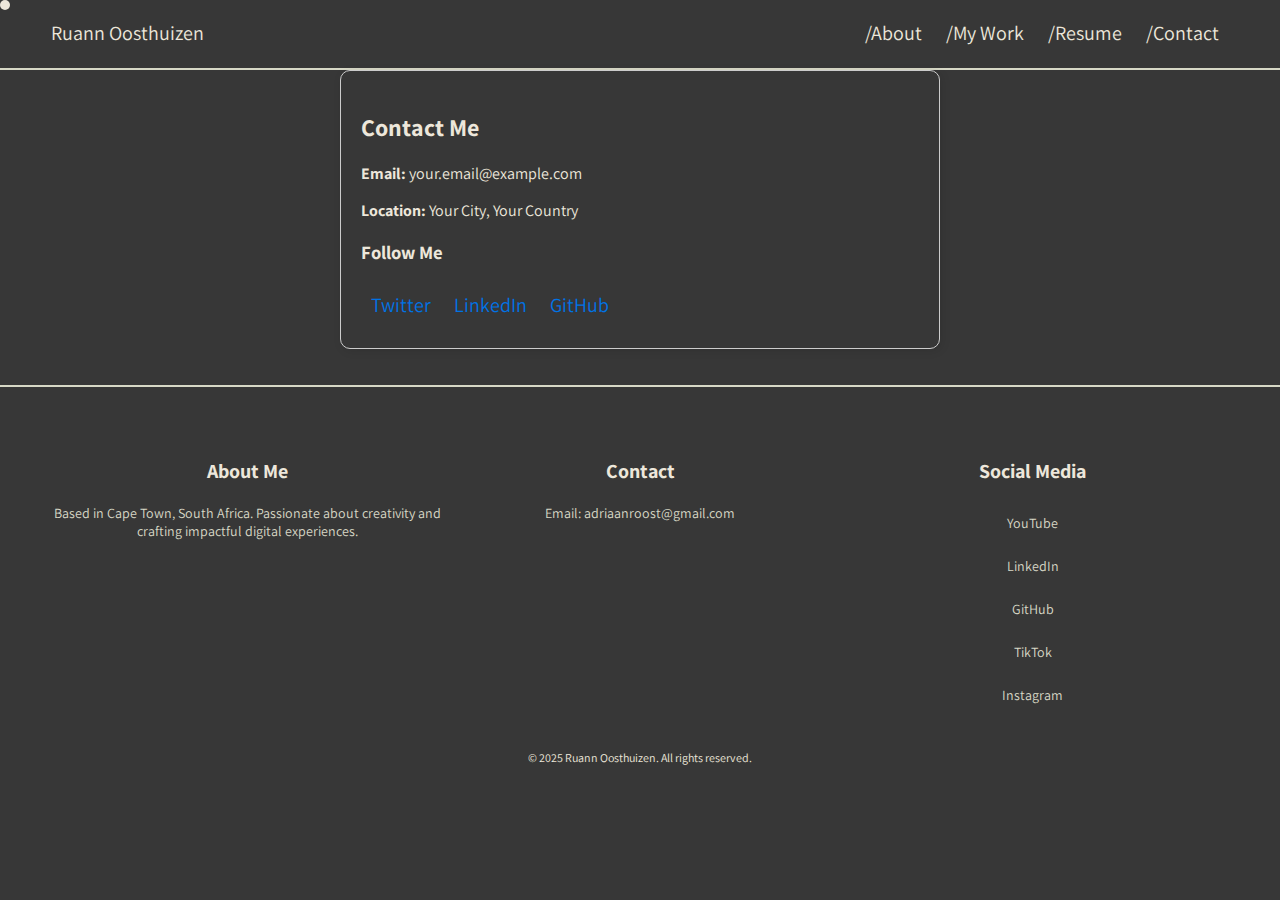
<file: contact.html>
<!DOCTYPE html>
<html lang="en">
    <head>
        <meta charset="UTF-8">
        <meta name="viewport" content="width=device-width, initial-scale=1.0">
        <link rel="stylesheet" href="./style-sheets/contact-style.css">
        <link rel="preconnect" href="https://fonts.googleapis.com">
        <link rel="preconnect" href="https://fonts.gstatic.com" crossorigin>
        <link href="https://fonts.googleapis.com/css2?family=Assistant:wght@200..800&family=Rubik:ital,wght@0,300..900;1,300..900&display=swap" rel="stylesheet">
        <title>Contact Info</title>
    </head>
    <body>
        
    <!-- Mouse Cursor div -->
        <div class="custom-cursor"></div>

    <!-- Navigation Section -->
        <nav class="pc-nav-menu">
            <div class="name-nav-content">
                <a href="./index.html" class="navbar-name">Ruann Oosthuizen</a>
            </div>
            <div class="menu-nav-content">
                <a href="./about.html" class="navbar-item">/About</a>
                <div class="dropdown">
                    <a href="#" class="navbar-item dropdown-toggle">/My Work</a>
                    <div class="dropdown-menu">
                        <a href="./videography.html" class="dropdown-item">Videography</a>
                        <a href="./photography.html" class="dropdown-item">Photography</a>
                        <a href="./graphic-design.html" class="dropdown-item">Graphic Design</a>
                        <!-- <a href="./codespace.html" class="dropdown-item">Code Block</a> -->
                    </div>
                </div>
                <a href="./resume.html" class="navbar-item">/Resume</a>
                <a href="./contact.html" class="navbar-item">/Contact</a>
            </div>
        </nav>


        <div class="contact-container">
            <h2>Contact Me</h2>
            <p><strong>Email:</strong> your.email@example.com</p>
            <p><strong>Location:</strong> Your City, Your Country</p>
            <div class="social-links">
                <h3>Follow Me</h3>
                <a href="https://twitter.com/yourprofile" target="_blank">Twitter</a>
                <a href="https://linkedin.com/in/yourprofile" target="_blank">LinkedIn</a>
                <a href="https://github.com/yourprofile" target="_blank">GitHub</a>
            </div>
        </div>


    <!-- Footer -->
        <footer class="portfolio-footer">
            <div class="footer-container">
                <div class="footer-section">
                    <h3>About Me</h3>
                    <p>Based in Cape Town, South Africa. Passionate about creativity and crafting impactful digital experiences.</p>
                </div>
                <div class="footer-section">
                    <h3>Contact</h3>
                    <p>Email: <a href="mailto:adriaanroost@gmail.com">adriaanroost@gmail.com</a></p>
                </div>
                <div class="footer-section">
                    <h3>Social Media</h3>
                    <ul class="social-links">
                        <li><a href="https://www.youtube.com/@studiotreelight" target="_blank">YouTube</a></li>
                        <li><a href="https://www.linkedin.com/in/ruann-oosthuizen-95a55b198/" target="_blank">LinkedIn</a></li>
                        <li><a href="https://github.com/RuannOosthuizen" target="_blank">GitHub</a></li>
                        <li><a href="https://www.tiktok.com/@studio_treelight" target="_blank">TikTok</a></li>
                        <li><a href="https://www.instagram.com/studio_treelight/" target="_blank">Instagram</a></li>
                    </ul>
                </div>
            </div>
            <div class="footer-bottom">
                <p>&copy; 2025 Ruann Oosthuizen. All rights reserved.</p>
            </div>
        </footer>
    
    </body>
    <script>

// Custom mouse cursor with smooth lagigng effect script:
        const cursor = document.querySelector('.custom-cursor');

        // Move the cursor with the mouse
        document.addEventListener('mousemove', (e) => {
            cursor.style.top = `${e.clientY}px`;
            cursor.style.left = `${e.clientX}px`;
        });

        // Add hover effect for clickable elements
        document.querySelectorAll('a, button, .clickable').forEach((element) => {
            element.addEventListener('mouseenter', () => {
                cursor.classList.add('hovered'); // Add the class on hover
            });

            element.addEventListener('mouseleave', () => {
                cursor.classList.remove('hovered'); // Remove the class on hover out
            });
        });

    </script>
</html>
</file>
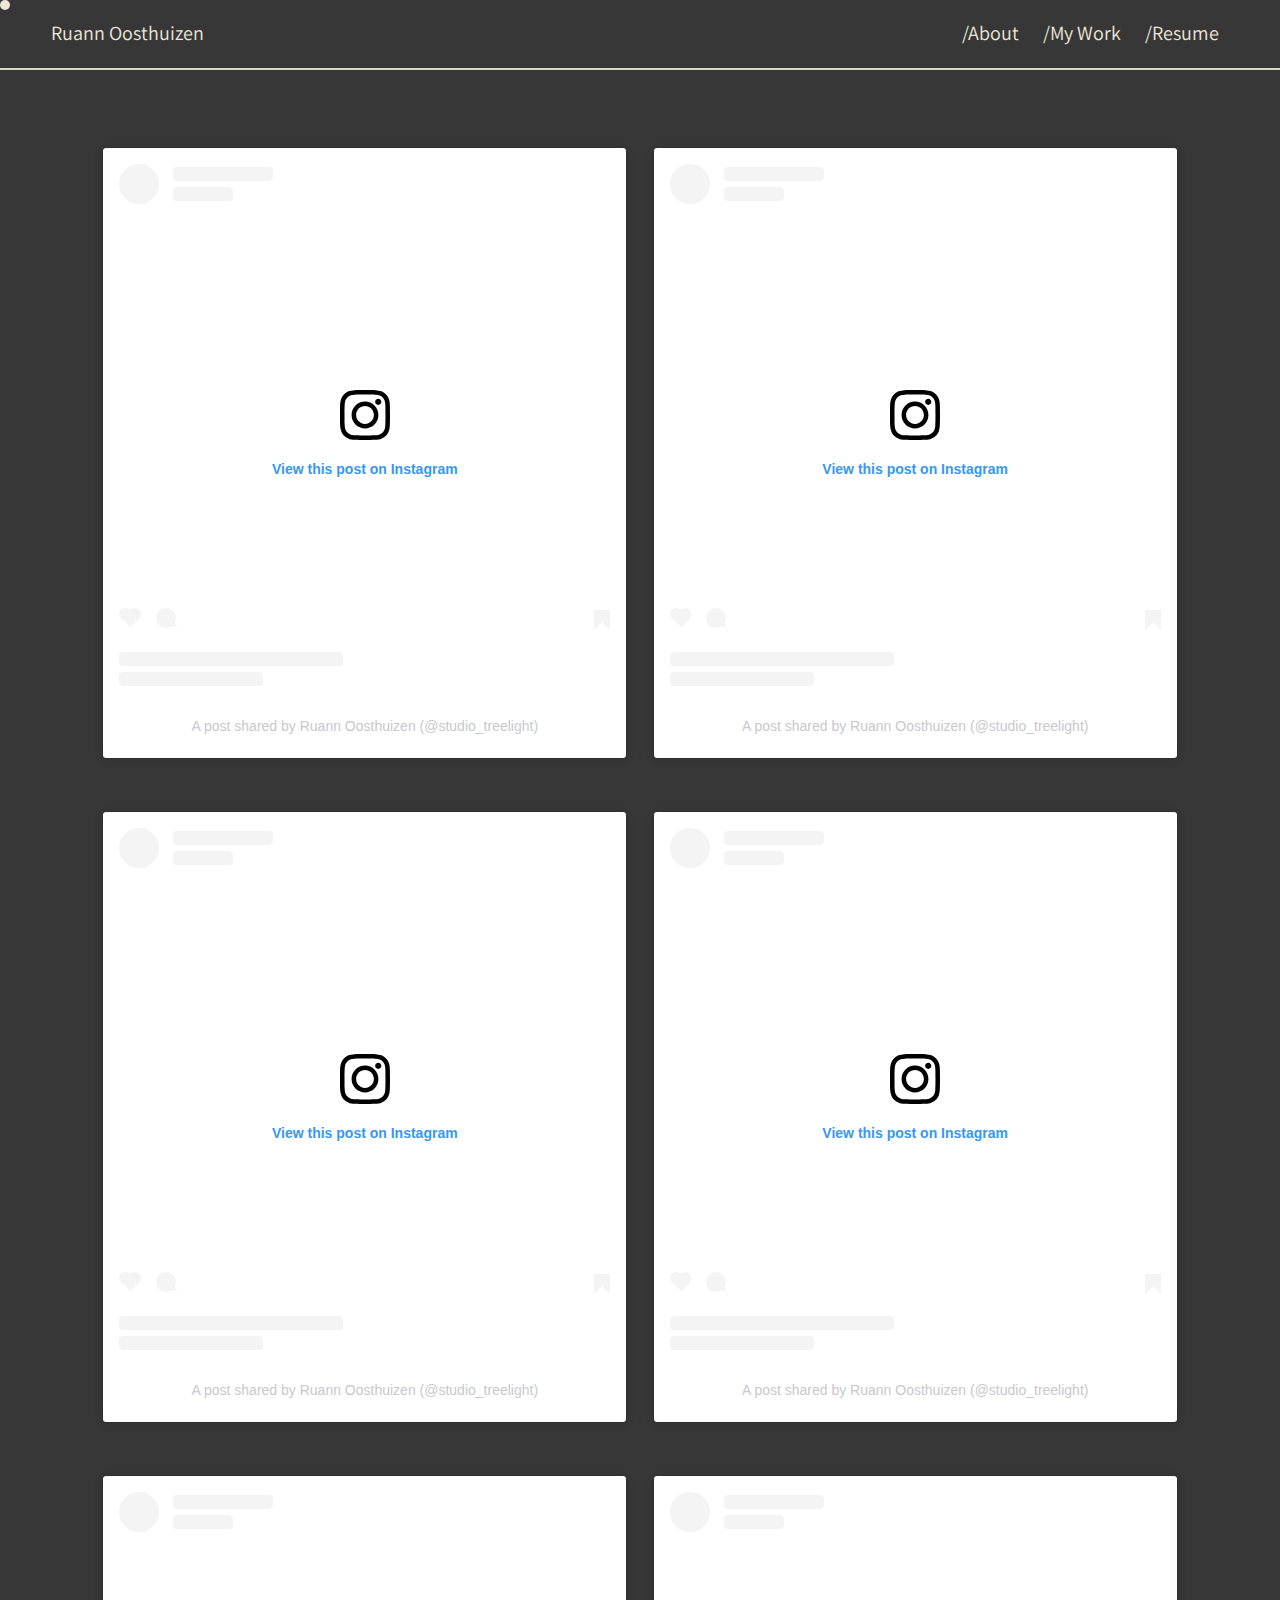
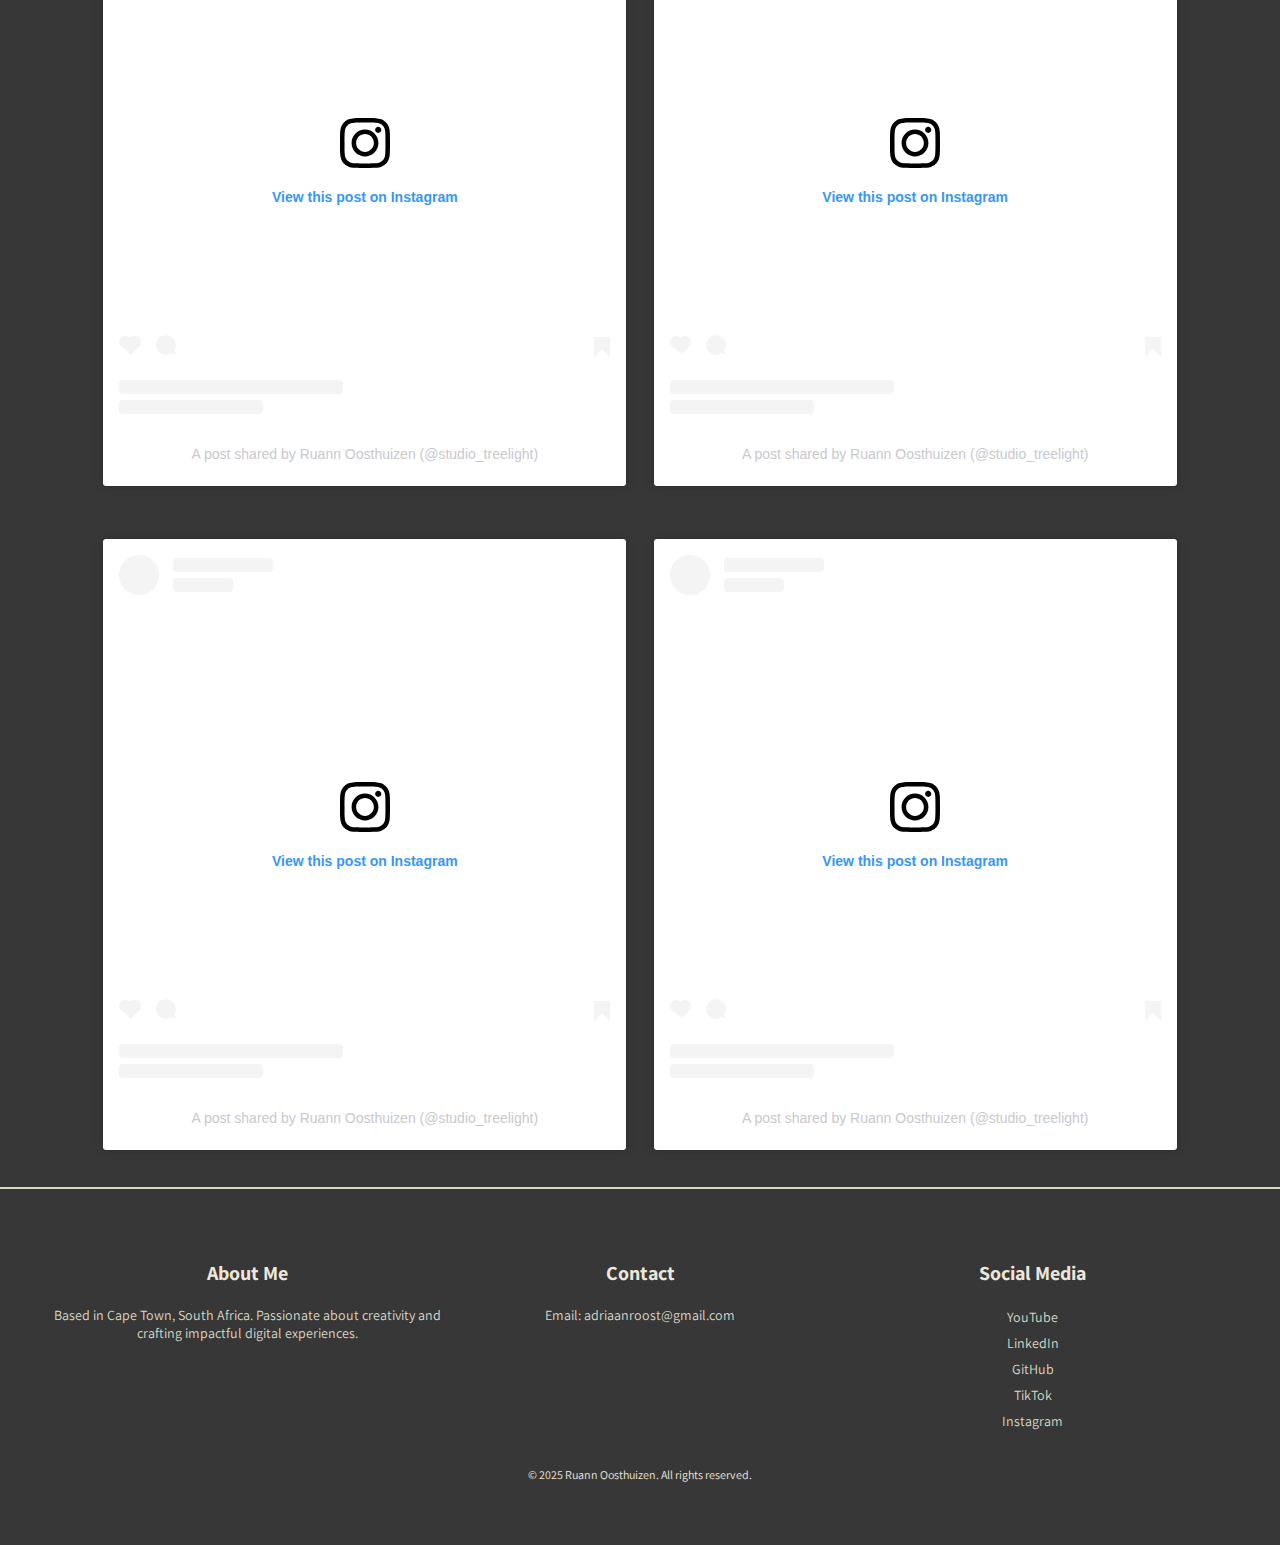
<file: photography.html>
<!DOCTYPE html>
<html lang="en">
    <head>
        <meta charset="UTF-8">
        <meta name="viewport" content="width=device-width, initial-scale=1.0">
        <link rel="stylesheet" href="./style-sheets/photography-style.css">
        <link rel="preconnect" href="https://fonts.googleapis.com">
        <link rel="preconnect" href="https://fonts.gstatic.com" crossorigin>
        <link href="https://fonts.googleapis.com/css2?family=Assistant:wght@200..800&family=Rubik:ital,wght@0,300..900;1,300..900&display=swap" rel="stylesheet">
        <title>Ruann's Photos</title>
    </head>
    <body>
        
    <!-- Mouse Cursor div -->
        <div class="custom-cursor"></div>

    <!-- Navigation Section -->
        <nav class="pc-nav-menu">
            <div class="name-nav-content">
                <a href="./index.html" class="navbar-name">Ruann Oosthuizen</a>
            </div>
            <div class="menu-nav-content">
                <a href="#" class="navbar-item">/About</a>
                <div class="dropdown">
                    <a href="./about.html" class="navbar-item dropdown-toggle">/My Work</a>
                    <div class="dropdown-menu">
                        <a href="./videography.html" class="dropdown-item">Videography</a>
                        <a href="./photography.html" class="dropdown-item">Photography</a>
                        <a href="./graphic-design.html" class="dropdown-item">Graphic Design</a>
                        <!-- <a href="./codespace.html" class="dropdown-item">Code Block</a> -->
                    </div>
                </div>
                <a href="./resume.html" class="navbar-item">/Resume</a>
                <!-- <a href="./contact.html" class="navbar-item">/Contact</a> -->
            </div>
        </nav>

    <!-- Landing Page Section -->
        <div class="work-showcase">
            <div class="grid-column">
                <a href="" class="showcase-img"><blockquote class="instagram-media" data-instgrm-permalink="https://www.instagram.com/p/CW-H-LcM-Q6/?utm_source=ig_embed&amp;utm_campaign=loading" data-instgrm-version="14" style=" background:#FFF; border:0; border-radius:3px; box-shadow:0 0 1px 0 rgba(0,0,0,0.5),0 1px 10px 0 rgba(0,0,0,0.15); margin: 1px; max-width:540px; min-width:326px; padding:0; width:99.375%; width:-webkit-calc(100% - 2px); width:calc(100% - 2px);"><div style="padding:16px;"> <a href="https://www.instagram.com/p/CW-H-LcM-Q6/?utm_source=ig_embed&amp;utm_campaign=loading" style=" background:#FFFFFF; line-height:0; padding:0 0; text-align:center; text-decoration:none; width:100%;" target="_blank"> <div style=" display: flex; flex-direction: row; align-items: center;"> <div style="background-color: #F4F4F4; border-radius: 50%; flex-grow: 0; height: 40px; margin-right: 14px; width: 40px;"></div> <div style="display: flex; flex-direction: column; flex-grow: 1; justify-content: center;"> <div style=" background-color: #F4F4F4; border-radius: 4px; flex-grow: 0; height: 14px; margin-bottom: 6px; width: 100px;"></div> <div style=" background-color: #F4F4F4; border-radius: 4px; flex-grow: 0; height: 14px; width: 60px;"></div></div></div><div style="padding: 19% 0;"></div> <div style="display:block; height:50px; margin:0 auto 12px; width:50px;"><svg width="50px" height="50px" viewBox="0 0 60 60" version="1.1" xmlns="https://www.w3.org/2000/svg" xmlns:xlink="https://www.w3.org/1999/xlink"><g stroke="none" stroke-width="1" fill="none" fill-rule="evenodd"><g transform="translate(-511.000000, -20.000000)" fill="#000000"><g><path d="M556.869,30.41 C554.814,30.41 553.148,32.076 553.148,34.131 C553.148,36.186 554.814,37.852 556.869,37.852 C558.924,37.852 560.59,36.186 560.59,34.131 C560.59,32.076 558.924,30.41 556.869,30.41 M541,60.657 C535.114,60.657 530.342,55.887 530.342,50 C530.342,44.114 535.114,39.342 541,39.342 C546.887,39.342 551.658,44.114 551.658,50 C551.658,55.887 546.887,60.657 541,60.657 M541,33.886 C532.1,33.886 524.886,41.1 524.886,50 C524.886,58.899 532.1,66.113 541,66.113 C549.9,66.113 557.115,58.899 557.115,50 C557.115,41.1 549.9,33.886 541,33.886 M565.378,62.101 C565.244,65.022 564.756,66.606 564.346,67.663 C563.803,69.06 563.154,70.057 562.106,71.106 C561.058,72.155 560.06,72.803 558.662,73.347 C557.607,73.757 556.021,74.244 553.102,74.378 C549.944,74.521 548.997,74.552 541,74.552 C533.003,74.552 532.056,74.521 528.898,74.378 C525.979,74.244 524.393,73.757 523.338,73.347 C521.94,72.803 520.942,72.155 519.894,71.106 C518.846,70.057 518.197,69.06 517.654,67.663 C517.244,66.606 516.755,65.022 516.623,62.101 C516.479,58.943 516.448,57.996 516.448,50 C516.448,42.003 516.479,41.056 516.623,37.899 C516.755,34.978 517.244,33.391 517.654,32.338 C518.197,30.938 518.846,29.942 519.894,28.894 C520.942,27.846 521.94,27.196 523.338,26.654 C524.393,26.244 525.979,25.756 528.898,25.623 C532.057,25.479 533.004,25.448 541,25.448 C548.997,25.448 549.943,25.479 553.102,25.623 C556.021,25.756 557.607,26.244 558.662,26.654 C560.06,27.196 561.058,27.846 562.106,28.894 C563.154,29.942 563.803,30.938 564.346,32.338 C564.756,33.391 565.244,34.978 565.378,37.899 C565.522,41.056 565.552,42.003 565.552,50 C565.552,57.996 565.522,58.943 565.378,62.101 M570.82,37.631 C570.674,34.438 570.167,32.258 569.425,30.349 C568.659,28.377 567.633,26.702 565.965,25.035 C564.297,23.368 562.623,22.342 560.652,21.575 C558.743,20.834 556.562,20.326 553.369,20.18 C550.169,20.033 549.148,20 541,20 C532.853,20 531.831,20.033 528.631,20.18 C525.438,20.326 523.257,20.834 521.349,21.575 C519.376,22.342 517.703,23.368 516.035,25.035 C514.368,26.702 513.342,28.377 512.574,30.349 C511.834,32.258 511.326,34.438 511.181,37.631 C511.035,40.831 511,41.851 511,50 C511,58.147 511.035,59.17 511.181,62.369 C511.326,65.562 511.834,67.743 512.574,69.651 C513.342,71.625 514.368,73.296 516.035,74.965 C517.703,76.634 519.376,77.658 521.349,78.425 C523.257,79.167 525.438,79.673 528.631,79.82 C531.831,79.965 532.853,80.001 541,80.001 C549.148,80.001 550.169,79.965 553.369,79.82 C556.562,79.673 558.743,79.167 560.652,78.425 C562.623,77.658 564.297,76.634 565.965,74.965 C567.633,73.296 568.659,71.625 569.425,69.651 C570.167,67.743 570.674,65.562 570.82,62.369 C570.966,59.17 571,58.147 571,50 C571,41.851 570.966,40.831 570.82,37.631"></path></g></g></g></svg></div><div style="padding-top: 8px;"> <div style=" color:#3897f0; font-family:Arial,sans-serif; font-size:14px; font-style:normal; font-weight:550; line-height:18px;">View this post on Instagram</div></div><div style="padding: 12.5% 0;"></div> <div style="display: flex; flex-direction: row; margin-bottom: 14px; align-items: center;"><div> <div style="background-color: #F4F4F4; border-radius: 50%; height: 12.5px; width: 12.5px; transform: translateX(0px) translateY(7px);"></div> <div style="background-color: #F4F4F4; height: 12.5px; transform: rotate(-45deg) translateX(3px) translateY(1px); width: 12.5px; flex-grow: 0; margin-right: 14px; margin-left: 2px;"></div> <div style="background-color: #F4F4F4; border-radius: 50%; height: 12.5px; width: 12.5px; transform: translateX(9px) translateY(-18px);"></div></div><div style="margin-left: 8px;"> <div style=" background-color: #F4F4F4; border-radius: 50%; flex-grow: 0; height: 20px; width: 20px;"></div> <div style=" width: 0; height: 0; border-top: 2px solid transparent; border-left: 6px solid #f4f4f4; border-bottom: 2px solid transparent; transform: translateX(16px) translateY(-4px) rotate(30deg)"></div></div><div style="margin-left: auto;"> <div style=" width: 0px; border-top: 8px solid #F4F4F4; border-right: 8px solid transparent; transform: translateY(16px);"></div> <div style=" background-color: #F4F4F4; flex-grow: 0; height: 12px; width: 16px; transform: translateY(-4px);"></div> <div style=" width: 0; height: 0; border-top: 8px solid #F4F4F4; border-left: 8px solid transparent; transform: translateY(-4px) translateX(8px);"></div></div></div> <div style="display: flex; flex-direction: column; flex-grow: 1; justify-content: center; margin-bottom: 24px;"> <div style=" background-color: #F4F4F4; border-radius: 4px; flex-grow: 0; height: 14px; margin-bottom: 6px; width: 224px;"></div> <div style=" background-color: #F4F4F4; border-radius: 4px; flex-grow: 0; height: 14px; width: 144px;"></div></div></a><p style=" color:#c9c8cd; font-family:Arial,sans-serif; font-size:14px; line-height:17px; margin-bottom:0; margin-top:8px; overflow:hidden; padding:8px 0 7px; text-align:center; text-overflow:ellipsis; white-space:nowrap;"><a href="https://www.instagram.com/p/CW-H-LcM-Q6/?utm_source=ig_embed&amp;utm_campaign=loading" style=" color:#c9c8cd; font-family:Arial,sans-serif; font-size:14px; font-style:normal; font-weight:normal; line-height:17px; text-decoration:none;" target="_blank">A post shared by Ruann Oosthuizen (@studio_treelight)</a></p></div></blockquote><script async src="//www.instagram.com/embed.js"></script></a>
                <a href="" class="showcase-img"><blockquote class="instagram-media" data-instgrm-permalink="https://www.instagram.com/p/CWlX38IMoNO/?utm_source=ig_embed&amp;utm_campaign=loading" data-instgrm-version="14" style=" background:#FFF; border:0; border-radius:3px; box-shadow:0 0 1px 0 rgba(0,0,0,0.5),0 1px 10px 0 rgba(0,0,0,0.15); margin: 1px; max-width:540px; min-width:326px; padding:0; width:99.375%; width:-webkit-calc(100% - 2px); width:calc(100% - 2px);"><div style="padding:16px;"> <a href="https://www.instagram.com/p/CWlX38IMoNO/?utm_source=ig_embed&amp;utm_campaign=loading" style=" background:#FFFFFF; line-height:0; padding:0 0; text-align:center; text-decoration:none; width:100%;" target="_blank"> <div style=" display: flex; flex-direction: row; align-items: center;"> <div style="background-color: #F4F4F4; border-radius: 50%; flex-grow: 0; height: 40px; margin-right: 14px; width: 40px;"></div> <div style="display: flex; flex-direction: column; flex-grow: 1; justify-content: center;"> <div style=" background-color: #F4F4F4; border-radius: 4px; flex-grow: 0; height: 14px; margin-bottom: 6px; width: 100px;"></div> <div style=" background-color: #F4F4F4; border-radius: 4px; flex-grow: 0; height: 14px; width: 60px;"></div></div></div><div style="padding: 19% 0;"></div> <div style="display:block; height:50px; margin:0 auto 12px; width:50px;"><svg width="50px" height="50px" viewBox="0 0 60 60" version="1.1" xmlns="https://www.w3.org/2000/svg" xmlns:xlink="https://www.w3.org/1999/xlink"><g stroke="none" stroke-width="1" fill="none" fill-rule="evenodd"><g transform="translate(-511.000000, -20.000000)" fill="#000000"><g><path d="M556.869,30.41 C554.814,30.41 553.148,32.076 553.148,34.131 C553.148,36.186 554.814,37.852 556.869,37.852 C558.924,37.852 560.59,36.186 560.59,34.131 C560.59,32.076 558.924,30.41 556.869,30.41 M541,60.657 C535.114,60.657 530.342,55.887 530.342,50 C530.342,44.114 535.114,39.342 541,39.342 C546.887,39.342 551.658,44.114 551.658,50 C551.658,55.887 546.887,60.657 541,60.657 M541,33.886 C532.1,33.886 524.886,41.1 524.886,50 C524.886,58.899 532.1,66.113 541,66.113 C549.9,66.113 557.115,58.899 557.115,50 C557.115,41.1 549.9,33.886 541,33.886 M565.378,62.101 C565.244,65.022 564.756,66.606 564.346,67.663 C563.803,69.06 563.154,70.057 562.106,71.106 C561.058,72.155 560.06,72.803 558.662,73.347 C557.607,73.757 556.021,74.244 553.102,74.378 C549.944,74.521 548.997,74.552 541,74.552 C533.003,74.552 532.056,74.521 528.898,74.378 C525.979,74.244 524.393,73.757 523.338,73.347 C521.94,72.803 520.942,72.155 519.894,71.106 C518.846,70.057 518.197,69.06 517.654,67.663 C517.244,66.606 516.755,65.022 516.623,62.101 C516.479,58.943 516.448,57.996 516.448,50 C516.448,42.003 516.479,41.056 516.623,37.899 C516.755,34.978 517.244,33.391 517.654,32.338 C518.197,30.938 518.846,29.942 519.894,28.894 C520.942,27.846 521.94,27.196 523.338,26.654 C524.393,26.244 525.979,25.756 528.898,25.623 C532.057,25.479 533.004,25.448 541,25.448 C548.997,25.448 549.943,25.479 553.102,25.623 C556.021,25.756 557.607,26.244 558.662,26.654 C560.06,27.196 561.058,27.846 562.106,28.894 C563.154,29.942 563.803,30.938 564.346,32.338 C564.756,33.391 565.244,34.978 565.378,37.899 C565.522,41.056 565.552,42.003 565.552,50 C565.552,57.996 565.522,58.943 565.378,62.101 M570.82,37.631 C570.674,34.438 570.167,32.258 569.425,30.349 C568.659,28.377 567.633,26.702 565.965,25.035 C564.297,23.368 562.623,22.342 560.652,21.575 C558.743,20.834 556.562,20.326 553.369,20.18 C550.169,20.033 549.148,20 541,20 C532.853,20 531.831,20.033 528.631,20.18 C525.438,20.326 523.257,20.834 521.349,21.575 C519.376,22.342 517.703,23.368 516.035,25.035 C514.368,26.702 513.342,28.377 512.574,30.349 C511.834,32.258 511.326,34.438 511.181,37.631 C511.035,40.831 511,41.851 511,50 C511,58.147 511.035,59.17 511.181,62.369 C511.326,65.562 511.834,67.743 512.574,69.651 C513.342,71.625 514.368,73.296 516.035,74.965 C517.703,76.634 519.376,77.658 521.349,78.425 C523.257,79.167 525.438,79.673 528.631,79.82 C531.831,79.965 532.853,80.001 541,80.001 C549.148,80.001 550.169,79.965 553.369,79.82 C556.562,79.673 558.743,79.167 560.652,78.425 C562.623,77.658 564.297,76.634 565.965,74.965 C567.633,73.296 568.659,71.625 569.425,69.651 C570.167,67.743 570.674,65.562 570.82,62.369 C570.966,59.17 571,58.147 571,50 C571,41.851 570.966,40.831 570.82,37.631"></path></g></g></g></svg></div><div style="padding-top: 8px;"> <div style=" color:#3897f0; font-family:Arial,sans-serif; font-size:14px; font-style:normal; font-weight:550; line-height:18px;">View this post on Instagram</div></div><div style="padding: 12.5% 0;"></div> <div style="display: flex; flex-direction: row; margin-bottom: 14px; align-items: center;"><div> <div style="background-color: #F4F4F4; border-radius: 50%; height: 12.5px; width: 12.5px; transform: translateX(0px) translateY(7px);"></div> <div style="background-color: #F4F4F4; height: 12.5px; transform: rotate(-45deg) translateX(3px) translateY(1px); width: 12.5px; flex-grow: 0; margin-right: 14px; margin-left: 2px;"></div> <div style="background-color: #F4F4F4; border-radius: 50%; height: 12.5px; width: 12.5px; transform: translateX(9px) translateY(-18px);"></div></div><div style="margin-left: 8px;"> <div style=" background-color: #F4F4F4; border-radius: 50%; flex-grow: 0; height: 20px; width: 20px;"></div> <div style=" width: 0; height: 0; border-top: 2px solid transparent; border-left: 6px solid #f4f4f4; border-bottom: 2px solid transparent; transform: translateX(16px) translateY(-4px) rotate(30deg)"></div></div><div style="margin-left: auto;"> <div style=" width: 0px; border-top: 8px solid #F4F4F4; border-right: 8px solid transparent; transform: translateY(16px);"></div> <div style=" background-color: #F4F4F4; flex-grow: 0; height: 12px; width: 16px; transform: translateY(-4px);"></div> <div style=" width: 0; height: 0; border-top: 8px solid #F4F4F4; border-left: 8px solid transparent; transform: translateY(-4px) translateX(8px);"></div></div></div> <div style="display: flex; flex-direction: column; flex-grow: 1; justify-content: center; margin-bottom: 24px;"> <div style=" background-color: #F4F4F4; border-radius: 4px; flex-grow: 0; height: 14px; margin-bottom: 6px; width: 224px;"></div> <div style=" background-color: #F4F4F4; border-radius: 4px; flex-grow: 0; height: 14px; width: 144px;"></div></div></a><p style=" color:#c9c8cd; font-family:Arial,sans-serif; font-size:14px; line-height:17px; margin-bottom:0; margin-top:8px; overflow:hidden; padding:8px 0 7px; text-align:center; text-overflow:ellipsis; white-space:nowrap;"><a href="https://www.instagram.com/p/CWlX38IMoNO/?utm_source=ig_embed&amp;utm_campaign=loading" style=" color:#c9c8cd; font-family:Arial,sans-serif; font-size:14px; font-style:normal; font-weight:normal; line-height:17px; text-decoration:none;" target="_blank">A post shared by Ruann Oosthuizen (@studio_treelight)</a></p></div></blockquote><script async src="//www.instagram.com/embed.js"></script></a>
                <a href="" class="showcase-img"><blockquote class="instagram-media" data-instgrm-permalink="https://www.instagram.com/p/CUVCfHFsa5R/?utm_source=ig_embed&amp;utm_campaign=loading" data-instgrm-version="14" style=" background:#FFF; border:0; border-radius:3px; box-shadow:0 0 1px 0 rgba(0,0,0,0.5),0 1px 10px 0 rgba(0,0,0,0.15); margin: 1px; max-width:540px; min-width:326px; padding:0; width:99.375%; width:-webkit-calc(100% - 2px); width:calc(100% - 2px);"><div style="padding:16px;"> <a href="https://www.instagram.com/p/CUVCfHFsa5R/?utm_source=ig_embed&amp;utm_campaign=loading" style=" background:#FFFFFF; line-height:0; padding:0 0; text-align:center; text-decoration:none; width:100%;" target="_blank"> <div style=" display: flex; flex-direction: row; align-items: center;"> <div style="background-color: #F4F4F4; border-radius: 50%; flex-grow: 0; height: 40px; margin-right: 14px; width: 40px;"></div> <div style="display: flex; flex-direction: column; flex-grow: 1; justify-content: center;"> <div style=" background-color: #F4F4F4; border-radius: 4px; flex-grow: 0; height: 14px; margin-bottom: 6px; width: 100px;"></div> <div style=" background-color: #F4F4F4; border-radius: 4px; flex-grow: 0; height: 14px; width: 60px;"></div></div></div><div style="padding: 19% 0;"></div> <div style="display:block; height:50px; margin:0 auto 12px; width:50px;"><svg width="50px" height="50px" viewBox="0 0 60 60" version="1.1" xmlns="https://www.w3.org/2000/svg" xmlns:xlink="https://www.w3.org/1999/xlink"><g stroke="none" stroke-width="1" fill="none" fill-rule="evenodd"><g transform="translate(-511.000000, -20.000000)" fill="#000000"><g><path d="M556.869,30.41 C554.814,30.41 553.148,32.076 553.148,34.131 C553.148,36.186 554.814,37.852 556.869,37.852 C558.924,37.852 560.59,36.186 560.59,34.131 C560.59,32.076 558.924,30.41 556.869,30.41 M541,60.657 C535.114,60.657 530.342,55.887 530.342,50 C530.342,44.114 535.114,39.342 541,39.342 C546.887,39.342 551.658,44.114 551.658,50 C551.658,55.887 546.887,60.657 541,60.657 M541,33.886 C532.1,33.886 524.886,41.1 524.886,50 C524.886,58.899 532.1,66.113 541,66.113 C549.9,66.113 557.115,58.899 557.115,50 C557.115,41.1 549.9,33.886 541,33.886 M565.378,62.101 C565.244,65.022 564.756,66.606 564.346,67.663 C563.803,69.06 563.154,70.057 562.106,71.106 C561.058,72.155 560.06,72.803 558.662,73.347 C557.607,73.757 556.021,74.244 553.102,74.378 C549.944,74.521 548.997,74.552 541,74.552 C533.003,74.552 532.056,74.521 528.898,74.378 C525.979,74.244 524.393,73.757 523.338,73.347 C521.94,72.803 520.942,72.155 519.894,71.106 C518.846,70.057 518.197,69.06 517.654,67.663 C517.244,66.606 516.755,65.022 516.623,62.101 C516.479,58.943 516.448,57.996 516.448,50 C516.448,42.003 516.479,41.056 516.623,37.899 C516.755,34.978 517.244,33.391 517.654,32.338 C518.197,30.938 518.846,29.942 519.894,28.894 C520.942,27.846 521.94,27.196 523.338,26.654 C524.393,26.244 525.979,25.756 528.898,25.623 C532.057,25.479 533.004,25.448 541,25.448 C548.997,25.448 549.943,25.479 553.102,25.623 C556.021,25.756 557.607,26.244 558.662,26.654 C560.06,27.196 561.058,27.846 562.106,28.894 C563.154,29.942 563.803,30.938 564.346,32.338 C564.756,33.391 565.244,34.978 565.378,37.899 C565.522,41.056 565.552,42.003 565.552,50 C565.552,57.996 565.522,58.943 565.378,62.101 M570.82,37.631 C570.674,34.438 570.167,32.258 569.425,30.349 C568.659,28.377 567.633,26.702 565.965,25.035 C564.297,23.368 562.623,22.342 560.652,21.575 C558.743,20.834 556.562,20.326 553.369,20.18 C550.169,20.033 549.148,20 541,20 C532.853,20 531.831,20.033 528.631,20.18 C525.438,20.326 523.257,20.834 521.349,21.575 C519.376,22.342 517.703,23.368 516.035,25.035 C514.368,26.702 513.342,28.377 512.574,30.349 C511.834,32.258 511.326,34.438 511.181,37.631 C511.035,40.831 511,41.851 511,50 C511,58.147 511.035,59.17 511.181,62.369 C511.326,65.562 511.834,67.743 512.574,69.651 C513.342,71.625 514.368,73.296 516.035,74.965 C517.703,76.634 519.376,77.658 521.349,78.425 C523.257,79.167 525.438,79.673 528.631,79.82 C531.831,79.965 532.853,80.001 541,80.001 C549.148,80.001 550.169,79.965 553.369,79.82 C556.562,79.673 558.743,79.167 560.652,78.425 C562.623,77.658 564.297,76.634 565.965,74.965 C567.633,73.296 568.659,71.625 569.425,69.651 C570.167,67.743 570.674,65.562 570.82,62.369 C570.966,59.17 571,58.147 571,50 C571,41.851 570.966,40.831 570.82,37.631"></path></g></g></g></svg></div><div style="padding-top: 8px;"> <div style=" color:#3897f0; font-family:Arial,sans-serif; font-size:14px; font-style:normal; font-weight:550; line-height:18px;">View this post on Instagram</div></div><div style="padding: 12.5% 0;"></div> <div style="display: flex; flex-direction: row; margin-bottom: 14px; align-items: center;"><div> <div style="background-color: #F4F4F4; border-radius: 50%; height: 12.5px; width: 12.5px; transform: translateX(0px) translateY(7px);"></div> <div style="background-color: #F4F4F4; height: 12.5px; transform: rotate(-45deg) translateX(3px) translateY(1px); width: 12.5px; flex-grow: 0; margin-right: 14px; margin-left: 2px;"></div> <div style="background-color: #F4F4F4; border-radius: 50%; height: 12.5px; width: 12.5px; transform: translateX(9px) translateY(-18px);"></div></div><div style="margin-left: 8px;"> <div style=" background-color: #F4F4F4; border-radius: 50%; flex-grow: 0; height: 20px; width: 20px;"></div> <div style=" width: 0; height: 0; border-top: 2px solid transparent; border-left: 6px solid #f4f4f4; border-bottom: 2px solid transparent; transform: translateX(16px) translateY(-4px) rotate(30deg)"></div></div><div style="margin-left: auto;"> <div style=" width: 0px; border-top: 8px solid #F4F4F4; border-right: 8px solid transparent; transform: translateY(16px);"></div> <div style=" background-color: #F4F4F4; flex-grow: 0; height: 12px; width: 16px; transform: translateY(-4px);"></div> <div style=" width: 0; height: 0; border-top: 8px solid #F4F4F4; border-left: 8px solid transparent; transform: translateY(-4px) translateX(8px);"></div></div></div> <div style="display: flex; flex-direction: column; flex-grow: 1; justify-content: center; margin-bottom: 24px;"> <div style=" background-color: #F4F4F4; border-radius: 4px; flex-grow: 0; height: 14px; margin-bottom: 6px; width: 224px;"></div> <div style=" background-color: #F4F4F4; border-radius: 4px; flex-grow: 0; height: 14px; width: 144px;"></div></div></a><p style=" color:#c9c8cd; font-family:Arial,sans-serif; font-size:14px; line-height:17px; margin-bottom:0; margin-top:8px; overflow:hidden; padding:8px 0 7px; text-align:center; text-overflow:ellipsis; white-space:nowrap;"><a href="https://www.instagram.com/p/CUVCfHFsa5R/?utm_source=ig_embed&amp;utm_campaign=loading" style=" color:#c9c8cd; font-family:Arial,sans-serif; font-size:14px; font-style:normal; font-weight:normal; line-height:17px; text-decoration:none;" target="_blank">A post shared by Ruann Oosthuizen (@studio_treelight)</a></p></div></blockquote><script async src="//www.instagram.com/embed.js"></script></a>
                <a href="" class="showcase-img"><blockquote class="instagram-media" data-instgrm-permalink="https://www.instagram.com/p/CT7ZsEtsod7/?utm_source=ig_embed&amp;utm_campaign=loading" data-instgrm-version="14" style=" background:#FFF; border:0; border-radius:3px; box-shadow:0 0 1px 0 rgba(0,0,0,0.5),0 1px 10px 0 rgba(0,0,0,0.15); margin: 1px; max-width:540px; min-width:326px; padding:0; width:99.375%; width:-webkit-calc(100% - 2px); width:calc(100% - 2px);"><div style="padding:16px;"> <a href="https://www.instagram.com/p/CT7ZsEtsod7/?utm_source=ig_embed&amp;utm_campaign=loading" style=" background:#FFFFFF; line-height:0; padding:0 0; text-align:center; text-decoration:none; width:100%;" target="_blank"> <div style=" display: flex; flex-direction: row; align-items: center;"> <div style="background-color: #F4F4F4; border-radius: 50%; flex-grow: 0; height: 40px; margin-right: 14px; width: 40px;"></div> <div style="display: flex; flex-direction: column; flex-grow: 1; justify-content: center;"> <div style=" background-color: #F4F4F4; border-radius: 4px; flex-grow: 0; height: 14px; margin-bottom: 6px; width: 100px;"></div> <div style=" background-color: #F4F4F4; border-radius: 4px; flex-grow: 0; height: 14px; width: 60px;"></div></div></div><div style="padding: 19% 0;"></div> <div style="display:block; height:50px; margin:0 auto 12px; width:50px;"><svg width="50px" height="50px" viewBox="0 0 60 60" version="1.1" xmlns="https://www.w3.org/2000/svg" xmlns:xlink="https://www.w3.org/1999/xlink"><g stroke="none" stroke-width="1" fill="none" fill-rule="evenodd"><g transform="translate(-511.000000, -20.000000)" fill="#000000"><g><path d="M556.869,30.41 C554.814,30.41 553.148,32.076 553.148,34.131 C553.148,36.186 554.814,37.852 556.869,37.852 C558.924,37.852 560.59,36.186 560.59,34.131 C560.59,32.076 558.924,30.41 556.869,30.41 M541,60.657 C535.114,60.657 530.342,55.887 530.342,50 C530.342,44.114 535.114,39.342 541,39.342 C546.887,39.342 551.658,44.114 551.658,50 C551.658,55.887 546.887,60.657 541,60.657 M541,33.886 C532.1,33.886 524.886,41.1 524.886,50 C524.886,58.899 532.1,66.113 541,66.113 C549.9,66.113 557.115,58.899 557.115,50 C557.115,41.1 549.9,33.886 541,33.886 M565.378,62.101 C565.244,65.022 564.756,66.606 564.346,67.663 C563.803,69.06 563.154,70.057 562.106,71.106 C561.058,72.155 560.06,72.803 558.662,73.347 C557.607,73.757 556.021,74.244 553.102,74.378 C549.944,74.521 548.997,74.552 541,74.552 C533.003,74.552 532.056,74.521 528.898,74.378 C525.979,74.244 524.393,73.757 523.338,73.347 C521.94,72.803 520.942,72.155 519.894,71.106 C518.846,70.057 518.197,69.06 517.654,67.663 C517.244,66.606 516.755,65.022 516.623,62.101 C516.479,58.943 516.448,57.996 516.448,50 C516.448,42.003 516.479,41.056 516.623,37.899 C516.755,34.978 517.244,33.391 517.654,32.338 C518.197,30.938 518.846,29.942 519.894,28.894 C520.942,27.846 521.94,27.196 523.338,26.654 C524.393,26.244 525.979,25.756 528.898,25.623 C532.057,25.479 533.004,25.448 541,25.448 C548.997,25.448 549.943,25.479 553.102,25.623 C556.021,25.756 557.607,26.244 558.662,26.654 C560.06,27.196 561.058,27.846 562.106,28.894 C563.154,29.942 563.803,30.938 564.346,32.338 C564.756,33.391 565.244,34.978 565.378,37.899 C565.522,41.056 565.552,42.003 565.552,50 C565.552,57.996 565.522,58.943 565.378,62.101 M570.82,37.631 C570.674,34.438 570.167,32.258 569.425,30.349 C568.659,28.377 567.633,26.702 565.965,25.035 C564.297,23.368 562.623,22.342 560.652,21.575 C558.743,20.834 556.562,20.326 553.369,20.18 C550.169,20.033 549.148,20 541,20 C532.853,20 531.831,20.033 528.631,20.18 C525.438,20.326 523.257,20.834 521.349,21.575 C519.376,22.342 517.703,23.368 516.035,25.035 C514.368,26.702 513.342,28.377 512.574,30.349 C511.834,32.258 511.326,34.438 511.181,37.631 C511.035,40.831 511,41.851 511,50 C511,58.147 511.035,59.17 511.181,62.369 C511.326,65.562 511.834,67.743 512.574,69.651 C513.342,71.625 514.368,73.296 516.035,74.965 C517.703,76.634 519.376,77.658 521.349,78.425 C523.257,79.167 525.438,79.673 528.631,79.82 C531.831,79.965 532.853,80.001 541,80.001 C549.148,80.001 550.169,79.965 553.369,79.82 C556.562,79.673 558.743,79.167 560.652,78.425 C562.623,77.658 564.297,76.634 565.965,74.965 C567.633,73.296 568.659,71.625 569.425,69.651 C570.167,67.743 570.674,65.562 570.82,62.369 C570.966,59.17 571,58.147 571,50 C571,41.851 570.966,40.831 570.82,37.631"></path></g></g></g></svg></div><div style="padding-top: 8px;"> <div style=" color:#3897f0; font-family:Arial,sans-serif; font-size:14px; font-style:normal; font-weight:550; line-height:18px;">View this post on Instagram</div></div><div style="padding: 12.5% 0;"></div> <div style="display: flex; flex-direction: row; margin-bottom: 14px; align-items: center;"><div> <div style="background-color: #F4F4F4; border-radius: 50%; height: 12.5px; width: 12.5px; transform: translateX(0px) translateY(7px);"></div> <div style="background-color: #F4F4F4; height: 12.5px; transform: rotate(-45deg) translateX(3px) translateY(1px); width: 12.5px; flex-grow: 0; margin-right: 14px; margin-left: 2px;"></div> <div style="background-color: #F4F4F4; border-radius: 50%; height: 12.5px; width: 12.5px; transform: translateX(9px) translateY(-18px);"></div></div><div style="margin-left: 8px;"> <div style=" background-color: #F4F4F4; border-radius: 50%; flex-grow: 0; height: 20px; width: 20px;"></div> <div style=" width: 0; height: 0; border-top: 2px solid transparent; border-left: 6px solid #f4f4f4; border-bottom: 2px solid transparent; transform: translateX(16px) translateY(-4px) rotate(30deg)"></div></div><div style="margin-left: auto;"> <div style=" width: 0px; border-top: 8px solid #F4F4F4; border-right: 8px solid transparent; transform: translateY(16px);"></div> <div style=" background-color: #F4F4F4; flex-grow: 0; height: 12px; width: 16px; transform: translateY(-4px);"></div> <div style=" width: 0; height: 0; border-top: 8px solid #F4F4F4; border-left: 8px solid transparent; transform: translateY(-4px) translateX(8px);"></div></div></div> <div style="display: flex; flex-direction: column; flex-grow: 1; justify-content: center; margin-bottom: 24px;"> <div style=" background-color: #F4F4F4; border-radius: 4px; flex-grow: 0; height: 14px; margin-bottom: 6px; width: 224px;"></div> <div style=" background-color: #F4F4F4; border-radius: 4px; flex-grow: 0; height: 14px; width: 144px;"></div></div></a><p style=" color:#c9c8cd; font-family:Arial,sans-serif; font-size:14px; line-height:17px; margin-bottom:0; margin-top:8px; overflow:hidden; padding:8px 0 7px; text-align:center; text-overflow:ellipsis; white-space:nowrap;"><a href="https://www.instagram.com/p/CT7ZsEtsod7/?utm_source=ig_embed&amp;utm_campaign=loading" style=" color:#c9c8cd; font-family:Arial,sans-serif; font-size:14px; font-style:normal; font-weight:normal; line-height:17px; text-decoration:none;" target="_blank">A post shared by Ruann Oosthuizen (@studio_treelight)</a></p></div></blockquote><script async src="//www.instagram.com/embed.js"></script></a>
            </div>
            <div class="grid-column">
                <a href="" class="showcase-img"><blockquote class="instagram-media" data-instgrm-permalink="https://www.instagram.com/p/CWtL2wgMZM2/?utm_source=ig_embed&amp;utm_campaign=loading" data-instgrm-version="14" style=" background:#FFF; border:0; border-radius:3px; box-shadow:0 0 1px 0 rgba(0,0,0,0.5),0 1px 10px 0 rgba(0,0,0,0.15); margin: 1px; max-width:540px; min-width:326px; padding:0; width:99.375%; width:-webkit-calc(100% - 2px); width:calc(100% - 2px);"><div style="padding:16px;"> <a href="https://www.instagram.com/p/CWtL2wgMZM2/?utm_source=ig_embed&amp;utm_campaign=loading" style=" background:#FFFFFF; line-height:0; padding:0 0; text-align:center; text-decoration:none; width:100%;" target="_blank"> <div style=" display: flex; flex-direction: row; align-items: center;"> <div style="background-color: #F4F4F4; border-radius: 50%; flex-grow: 0; height: 40px; margin-right: 14px; width: 40px;"></div> <div style="display: flex; flex-direction: column; flex-grow: 1; justify-content: center;"> <div style=" background-color: #F4F4F4; border-radius: 4px; flex-grow: 0; height: 14px; margin-bottom: 6px; width: 100px;"></div> <div style=" background-color: #F4F4F4; border-radius: 4px; flex-grow: 0; height: 14px; width: 60px;"></div></div></div><div style="padding: 19% 0;"></div> <div style="display:block; height:50px; margin:0 auto 12px; width:50px;"><svg width="50px" height="50px" viewBox="0 0 60 60" version="1.1" xmlns="https://www.w3.org/2000/svg" xmlns:xlink="https://www.w3.org/1999/xlink"><g stroke="none" stroke-width="1" fill="none" fill-rule="evenodd"><g transform="translate(-511.000000, -20.000000)" fill="#000000"><g><path d="M556.869,30.41 C554.814,30.41 553.148,32.076 553.148,34.131 C553.148,36.186 554.814,37.852 556.869,37.852 C558.924,37.852 560.59,36.186 560.59,34.131 C560.59,32.076 558.924,30.41 556.869,30.41 M541,60.657 C535.114,60.657 530.342,55.887 530.342,50 C530.342,44.114 535.114,39.342 541,39.342 C546.887,39.342 551.658,44.114 551.658,50 C551.658,55.887 546.887,60.657 541,60.657 M541,33.886 C532.1,33.886 524.886,41.1 524.886,50 C524.886,58.899 532.1,66.113 541,66.113 C549.9,66.113 557.115,58.899 557.115,50 C557.115,41.1 549.9,33.886 541,33.886 M565.378,62.101 C565.244,65.022 564.756,66.606 564.346,67.663 C563.803,69.06 563.154,70.057 562.106,71.106 C561.058,72.155 560.06,72.803 558.662,73.347 C557.607,73.757 556.021,74.244 553.102,74.378 C549.944,74.521 548.997,74.552 541,74.552 C533.003,74.552 532.056,74.521 528.898,74.378 C525.979,74.244 524.393,73.757 523.338,73.347 C521.94,72.803 520.942,72.155 519.894,71.106 C518.846,70.057 518.197,69.06 517.654,67.663 C517.244,66.606 516.755,65.022 516.623,62.101 C516.479,58.943 516.448,57.996 516.448,50 C516.448,42.003 516.479,41.056 516.623,37.899 C516.755,34.978 517.244,33.391 517.654,32.338 C518.197,30.938 518.846,29.942 519.894,28.894 C520.942,27.846 521.94,27.196 523.338,26.654 C524.393,26.244 525.979,25.756 528.898,25.623 C532.057,25.479 533.004,25.448 541,25.448 C548.997,25.448 549.943,25.479 553.102,25.623 C556.021,25.756 557.607,26.244 558.662,26.654 C560.06,27.196 561.058,27.846 562.106,28.894 C563.154,29.942 563.803,30.938 564.346,32.338 C564.756,33.391 565.244,34.978 565.378,37.899 C565.522,41.056 565.552,42.003 565.552,50 C565.552,57.996 565.522,58.943 565.378,62.101 M570.82,37.631 C570.674,34.438 570.167,32.258 569.425,30.349 C568.659,28.377 567.633,26.702 565.965,25.035 C564.297,23.368 562.623,22.342 560.652,21.575 C558.743,20.834 556.562,20.326 553.369,20.18 C550.169,20.033 549.148,20 541,20 C532.853,20 531.831,20.033 528.631,20.18 C525.438,20.326 523.257,20.834 521.349,21.575 C519.376,22.342 517.703,23.368 516.035,25.035 C514.368,26.702 513.342,28.377 512.574,30.349 C511.834,32.258 511.326,34.438 511.181,37.631 C511.035,40.831 511,41.851 511,50 C511,58.147 511.035,59.17 511.181,62.369 C511.326,65.562 511.834,67.743 512.574,69.651 C513.342,71.625 514.368,73.296 516.035,74.965 C517.703,76.634 519.376,77.658 521.349,78.425 C523.257,79.167 525.438,79.673 528.631,79.82 C531.831,79.965 532.853,80.001 541,80.001 C549.148,80.001 550.169,79.965 553.369,79.82 C556.562,79.673 558.743,79.167 560.652,78.425 C562.623,77.658 564.297,76.634 565.965,74.965 C567.633,73.296 568.659,71.625 569.425,69.651 C570.167,67.743 570.674,65.562 570.82,62.369 C570.966,59.17 571,58.147 571,50 C571,41.851 570.966,40.831 570.82,37.631"></path></g></g></g></svg></div><div style="padding-top: 8px;"> <div style=" color:#3897f0; font-family:Arial,sans-serif; font-size:14px; font-style:normal; font-weight:550; line-height:18px;">View this post on Instagram</div></div><div style="padding: 12.5% 0;"></div> <div style="display: flex; flex-direction: row; margin-bottom: 14px; align-items: center;"><div> <div style="background-color: #F4F4F4; border-radius: 50%; height: 12.5px; width: 12.5px; transform: translateX(0px) translateY(7px);"></div> <div style="background-color: #F4F4F4; height: 12.5px; transform: rotate(-45deg) translateX(3px) translateY(1px); width: 12.5px; flex-grow: 0; margin-right: 14px; margin-left: 2px;"></div> <div style="background-color: #F4F4F4; border-radius: 50%; height: 12.5px; width: 12.5px; transform: translateX(9px) translateY(-18px);"></div></div><div style="margin-left: 8px;"> <div style=" background-color: #F4F4F4; border-radius: 50%; flex-grow: 0; height: 20px; width: 20px;"></div> <div style=" width: 0; height: 0; border-top: 2px solid transparent; border-left: 6px solid #f4f4f4; border-bottom: 2px solid transparent; transform: translateX(16px) translateY(-4px) rotate(30deg)"></div></div><div style="margin-left: auto;"> <div style=" width: 0px; border-top: 8px solid #F4F4F4; border-right: 8px solid transparent; transform: translateY(16px);"></div> <div style=" background-color: #F4F4F4; flex-grow: 0; height: 12px; width: 16px; transform: translateY(-4px);"></div> <div style=" width: 0; height: 0; border-top: 8px solid #F4F4F4; border-left: 8px solid transparent; transform: translateY(-4px) translateX(8px);"></div></div></div> <div style="display: flex; flex-direction: column; flex-grow: 1; justify-content: center; margin-bottom: 24px;"> <div style=" background-color: #F4F4F4; border-radius: 4px; flex-grow: 0; height: 14px; margin-bottom: 6px; width: 224px;"></div> <div style=" background-color: #F4F4F4; border-radius: 4px; flex-grow: 0; height: 14px; width: 144px;"></div></div></a><p style=" color:#c9c8cd; font-family:Arial,sans-serif; font-size:14px; line-height:17px; margin-bottom:0; margin-top:8px; overflow:hidden; padding:8px 0 7px; text-align:center; text-overflow:ellipsis; white-space:nowrap;"><a href="https://www.instagram.com/p/CWtL2wgMZM2/?utm_source=ig_embed&amp;utm_campaign=loading" style=" color:#c9c8cd; font-family:Arial,sans-serif; font-size:14px; font-style:normal; font-weight:normal; line-height:17px; text-decoration:none;" target="_blank">A post shared by Ruann Oosthuizen (@studio_treelight)</a></p></div></blockquote><script async src="//www.instagram.com/embed.js"></script></a>
                <a href="" class="showcase-img"><blockquote class="instagram-media" data-instgrm-permalink="https://www.instagram.com/p/CUw7VuHMCHV/?utm_source=ig_embed&amp;utm_campaign=loading" data-instgrm-version="14" style=" background:#FFF; border:0; border-radius:3px; box-shadow:0 0 1px 0 rgba(0,0,0,0.5),0 1px 10px 0 rgba(0,0,0,0.15); margin: 1px; max-width:540px; min-width:326px; padding:0; width:99.375%; width:-webkit-calc(100% - 2px); width:calc(100% - 2px);"><div style="padding:16px;"> <a href="https://www.instagram.com/p/CUw7VuHMCHV/?utm_source=ig_embed&amp;utm_campaign=loading" style=" background:#FFFFFF; line-height:0; padding:0 0; text-align:center; text-decoration:none; width:100%;" target="_blank"> <div style=" display: flex; flex-direction: row; align-items: center;"> <div style="background-color: #F4F4F4; border-radius: 50%; flex-grow: 0; height: 40px; margin-right: 14px; width: 40px;"></div> <div style="display: flex; flex-direction: column; flex-grow: 1; justify-content: center;"> <div style=" background-color: #F4F4F4; border-radius: 4px; flex-grow: 0; height: 14px; margin-bottom: 6px; width: 100px;"></div> <div style=" background-color: #F4F4F4; border-radius: 4px; flex-grow: 0; height: 14px; width: 60px;"></div></div></div><div style="padding: 19% 0;"></div> <div style="display:block; height:50px; margin:0 auto 12px; width:50px;"><svg width="50px" height="50px" viewBox="0 0 60 60" version="1.1" xmlns="https://www.w3.org/2000/svg" xmlns:xlink="https://www.w3.org/1999/xlink"><g stroke="none" stroke-width="1" fill="none" fill-rule="evenodd"><g transform="translate(-511.000000, -20.000000)" fill="#000000"><g><path d="M556.869,30.41 C554.814,30.41 553.148,32.076 553.148,34.131 C553.148,36.186 554.814,37.852 556.869,37.852 C558.924,37.852 560.59,36.186 560.59,34.131 C560.59,32.076 558.924,30.41 556.869,30.41 M541,60.657 C535.114,60.657 530.342,55.887 530.342,50 C530.342,44.114 535.114,39.342 541,39.342 C546.887,39.342 551.658,44.114 551.658,50 C551.658,55.887 546.887,60.657 541,60.657 M541,33.886 C532.1,33.886 524.886,41.1 524.886,50 C524.886,58.899 532.1,66.113 541,66.113 C549.9,66.113 557.115,58.899 557.115,50 C557.115,41.1 549.9,33.886 541,33.886 M565.378,62.101 C565.244,65.022 564.756,66.606 564.346,67.663 C563.803,69.06 563.154,70.057 562.106,71.106 C561.058,72.155 560.06,72.803 558.662,73.347 C557.607,73.757 556.021,74.244 553.102,74.378 C549.944,74.521 548.997,74.552 541,74.552 C533.003,74.552 532.056,74.521 528.898,74.378 C525.979,74.244 524.393,73.757 523.338,73.347 C521.94,72.803 520.942,72.155 519.894,71.106 C518.846,70.057 518.197,69.06 517.654,67.663 C517.244,66.606 516.755,65.022 516.623,62.101 C516.479,58.943 516.448,57.996 516.448,50 C516.448,42.003 516.479,41.056 516.623,37.899 C516.755,34.978 517.244,33.391 517.654,32.338 C518.197,30.938 518.846,29.942 519.894,28.894 C520.942,27.846 521.94,27.196 523.338,26.654 C524.393,26.244 525.979,25.756 528.898,25.623 C532.057,25.479 533.004,25.448 541,25.448 C548.997,25.448 549.943,25.479 553.102,25.623 C556.021,25.756 557.607,26.244 558.662,26.654 C560.06,27.196 561.058,27.846 562.106,28.894 C563.154,29.942 563.803,30.938 564.346,32.338 C564.756,33.391 565.244,34.978 565.378,37.899 C565.522,41.056 565.552,42.003 565.552,50 C565.552,57.996 565.522,58.943 565.378,62.101 M570.82,37.631 C570.674,34.438 570.167,32.258 569.425,30.349 C568.659,28.377 567.633,26.702 565.965,25.035 C564.297,23.368 562.623,22.342 560.652,21.575 C558.743,20.834 556.562,20.326 553.369,20.18 C550.169,20.033 549.148,20 541,20 C532.853,20 531.831,20.033 528.631,20.18 C525.438,20.326 523.257,20.834 521.349,21.575 C519.376,22.342 517.703,23.368 516.035,25.035 C514.368,26.702 513.342,28.377 512.574,30.349 C511.834,32.258 511.326,34.438 511.181,37.631 C511.035,40.831 511,41.851 511,50 C511,58.147 511.035,59.17 511.181,62.369 C511.326,65.562 511.834,67.743 512.574,69.651 C513.342,71.625 514.368,73.296 516.035,74.965 C517.703,76.634 519.376,77.658 521.349,78.425 C523.257,79.167 525.438,79.673 528.631,79.82 C531.831,79.965 532.853,80.001 541,80.001 C549.148,80.001 550.169,79.965 553.369,79.82 C556.562,79.673 558.743,79.167 560.652,78.425 C562.623,77.658 564.297,76.634 565.965,74.965 C567.633,73.296 568.659,71.625 569.425,69.651 C570.167,67.743 570.674,65.562 570.82,62.369 C570.966,59.17 571,58.147 571,50 C571,41.851 570.966,40.831 570.82,37.631"></path></g></g></g></svg></div><div style="padding-top: 8px;"> <div style=" color:#3897f0; font-family:Arial,sans-serif; font-size:14px; font-style:normal; font-weight:550; line-height:18px;">View this post on Instagram</div></div><div style="padding: 12.5% 0;"></div> <div style="display: flex; flex-direction: row; margin-bottom: 14px; align-items: center;"><div> <div style="background-color: #F4F4F4; border-radius: 50%; height: 12.5px; width: 12.5px; transform: translateX(0px) translateY(7px);"></div> <div style="background-color: #F4F4F4; height: 12.5px; transform: rotate(-45deg) translateX(3px) translateY(1px); width: 12.5px; flex-grow: 0; margin-right: 14px; margin-left: 2px;"></div> <div style="background-color: #F4F4F4; border-radius: 50%; height: 12.5px; width: 12.5px; transform: translateX(9px) translateY(-18px);"></div></div><div style="margin-left: 8px;"> <div style=" background-color: #F4F4F4; border-radius: 50%; flex-grow: 0; height: 20px; width: 20px;"></div> <div style=" width: 0; height: 0; border-top: 2px solid transparent; border-left: 6px solid #f4f4f4; border-bottom: 2px solid transparent; transform: translateX(16px) translateY(-4px) rotate(30deg)"></div></div><div style="margin-left: auto;"> <div style=" width: 0px; border-top: 8px solid #F4F4F4; border-right: 8px solid transparent; transform: translateY(16px);"></div> <div style=" background-color: #F4F4F4; flex-grow: 0; height: 12px; width: 16px; transform: translateY(-4px);"></div> <div style=" width: 0; height: 0; border-top: 8px solid #F4F4F4; border-left: 8px solid transparent; transform: translateY(-4px) translateX(8px);"></div></div></div> <div style="display: flex; flex-direction: column; flex-grow: 1; justify-content: center; margin-bottom: 24px;"> <div style=" background-color: #F4F4F4; border-radius: 4px; flex-grow: 0; height: 14px; margin-bottom: 6px; width: 224px;"></div> <div style=" background-color: #F4F4F4; border-radius: 4px; flex-grow: 0; height: 14px; width: 144px;"></div></div></a><p style=" color:#c9c8cd; font-family:Arial,sans-serif; font-size:14px; line-height:17px; margin-bottom:0; margin-top:8px; overflow:hidden; padding:8px 0 7px; text-align:center; text-overflow:ellipsis; white-space:nowrap;"><a href="https://www.instagram.com/p/CUw7VuHMCHV/?utm_source=ig_embed&amp;utm_campaign=loading" style=" color:#c9c8cd; font-family:Arial,sans-serif; font-size:14px; font-style:normal; font-weight:normal; line-height:17px; text-decoration:none;" target="_blank">A post shared by Ruann Oosthuizen (@studio_treelight)</a></p></div></blockquote><script async src="//www.instagram.com/embed.js"></script></a>
                <a href="" class="showcase-img"><blockquote class="instagram-media" data-instgrm-permalink="https://www.instagram.com/p/CUDCdrnM_SZ/?utm_source=ig_embed&amp;utm_campaign=loading" data-instgrm-version="14" style=" background:#FFF; border:0; border-radius:3px; box-shadow:0 0 1px 0 rgba(0,0,0,0.5),0 1px 10px 0 rgba(0,0,0,0.15); margin: 1px; max-width:540px; min-width:326px; padding:0; width:99.375%; width:-webkit-calc(100% - 2px); width:calc(100% - 2px);"><div style="padding:16px;"> <a href="https://www.instagram.com/p/CUDCdrnM_SZ/?utm_source=ig_embed&amp;utm_campaign=loading" style=" background:#FFFFFF; line-height:0; padding:0 0; text-align:center; text-decoration:none; width:100%;" target="_blank"> <div style=" display: flex; flex-direction: row; align-items: center;"> <div style="background-color: #F4F4F4; border-radius: 50%; flex-grow: 0; height: 40px; margin-right: 14px; width: 40px;"></div> <div style="display: flex; flex-direction: column; flex-grow: 1; justify-content: center;"> <div style=" background-color: #F4F4F4; border-radius: 4px; flex-grow: 0; height: 14px; margin-bottom: 6px; width: 100px;"></div> <div style=" background-color: #F4F4F4; border-radius: 4px; flex-grow: 0; height: 14px; width: 60px;"></div></div></div><div style="padding: 19% 0;"></div> <div style="display:block; height:50px; margin:0 auto 12px; width:50px;"><svg width="50px" height="50px" viewBox="0 0 60 60" version="1.1" xmlns="https://www.w3.org/2000/svg" xmlns:xlink="https://www.w3.org/1999/xlink"><g stroke="none" stroke-width="1" fill="none" fill-rule="evenodd"><g transform="translate(-511.000000, -20.000000)" fill="#000000"><g><path d="M556.869,30.41 C554.814,30.41 553.148,32.076 553.148,34.131 C553.148,36.186 554.814,37.852 556.869,37.852 C558.924,37.852 560.59,36.186 560.59,34.131 C560.59,32.076 558.924,30.41 556.869,30.41 M541,60.657 C535.114,60.657 530.342,55.887 530.342,50 C530.342,44.114 535.114,39.342 541,39.342 C546.887,39.342 551.658,44.114 551.658,50 C551.658,55.887 546.887,60.657 541,60.657 M541,33.886 C532.1,33.886 524.886,41.1 524.886,50 C524.886,58.899 532.1,66.113 541,66.113 C549.9,66.113 557.115,58.899 557.115,50 C557.115,41.1 549.9,33.886 541,33.886 M565.378,62.101 C565.244,65.022 564.756,66.606 564.346,67.663 C563.803,69.06 563.154,70.057 562.106,71.106 C561.058,72.155 560.06,72.803 558.662,73.347 C557.607,73.757 556.021,74.244 553.102,74.378 C549.944,74.521 548.997,74.552 541,74.552 C533.003,74.552 532.056,74.521 528.898,74.378 C525.979,74.244 524.393,73.757 523.338,73.347 C521.94,72.803 520.942,72.155 519.894,71.106 C518.846,70.057 518.197,69.06 517.654,67.663 C517.244,66.606 516.755,65.022 516.623,62.101 C516.479,58.943 516.448,57.996 516.448,50 C516.448,42.003 516.479,41.056 516.623,37.899 C516.755,34.978 517.244,33.391 517.654,32.338 C518.197,30.938 518.846,29.942 519.894,28.894 C520.942,27.846 521.94,27.196 523.338,26.654 C524.393,26.244 525.979,25.756 528.898,25.623 C532.057,25.479 533.004,25.448 541,25.448 C548.997,25.448 549.943,25.479 553.102,25.623 C556.021,25.756 557.607,26.244 558.662,26.654 C560.06,27.196 561.058,27.846 562.106,28.894 C563.154,29.942 563.803,30.938 564.346,32.338 C564.756,33.391 565.244,34.978 565.378,37.899 C565.522,41.056 565.552,42.003 565.552,50 C565.552,57.996 565.522,58.943 565.378,62.101 M570.82,37.631 C570.674,34.438 570.167,32.258 569.425,30.349 C568.659,28.377 567.633,26.702 565.965,25.035 C564.297,23.368 562.623,22.342 560.652,21.575 C558.743,20.834 556.562,20.326 553.369,20.18 C550.169,20.033 549.148,20 541,20 C532.853,20 531.831,20.033 528.631,20.18 C525.438,20.326 523.257,20.834 521.349,21.575 C519.376,22.342 517.703,23.368 516.035,25.035 C514.368,26.702 513.342,28.377 512.574,30.349 C511.834,32.258 511.326,34.438 511.181,37.631 C511.035,40.831 511,41.851 511,50 C511,58.147 511.035,59.17 511.181,62.369 C511.326,65.562 511.834,67.743 512.574,69.651 C513.342,71.625 514.368,73.296 516.035,74.965 C517.703,76.634 519.376,77.658 521.349,78.425 C523.257,79.167 525.438,79.673 528.631,79.82 C531.831,79.965 532.853,80.001 541,80.001 C549.148,80.001 550.169,79.965 553.369,79.82 C556.562,79.673 558.743,79.167 560.652,78.425 C562.623,77.658 564.297,76.634 565.965,74.965 C567.633,73.296 568.659,71.625 569.425,69.651 C570.167,67.743 570.674,65.562 570.82,62.369 C570.966,59.17 571,58.147 571,50 C571,41.851 570.966,40.831 570.82,37.631"></path></g></g></g></svg></div><div style="padding-top: 8px;"> <div style=" color:#3897f0; font-family:Arial,sans-serif; font-size:14px; font-style:normal; font-weight:550; line-height:18px;">View this post on Instagram</div></div><div style="padding: 12.5% 0;"></div> <div style="display: flex; flex-direction: row; margin-bottom: 14px; align-items: center;"><div> <div style="background-color: #F4F4F4; border-radius: 50%; height: 12.5px; width: 12.5px; transform: translateX(0px) translateY(7px);"></div> <div style="background-color: #F4F4F4; height: 12.5px; transform: rotate(-45deg) translateX(3px) translateY(1px); width: 12.5px; flex-grow: 0; margin-right: 14px; margin-left: 2px;"></div> <div style="background-color: #F4F4F4; border-radius: 50%; height: 12.5px; width: 12.5px; transform: translateX(9px) translateY(-18px);"></div></div><div style="margin-left: 8px;"> <div style=" background-color: #F4F4F4; border-radius: 50%; flex-grow: 0; height: 20px; width: 20px;"></div> <div style=" width: 0; height: 0; border-top: 2px solid transparent; border-left: 6px solid #f4f4f4; border-bottom: 2px solid transparent; transform: translateX(16px) translateY(-4px) rotate(30deg)"></div></div><div style="margin-left: auto;"> <div style=" width: 0px; border-top: 8px solid #F4F4F4; border-right: 8px solid transparent; transform: translateY(16px);"></div> <div style=" background-color: #F4F4F4; flex-grow: 0; height: 12px; width: 16px; transform: translateY(-4px);"></div> <div style=" width: 0; height: 0; border-top: 8px solid #F4F4F4; border-left: 8px solid transparent; transform: translateY(-4px) translateX(8px);"></div></div></div> <div style="display: flex; flex-direction: column; flex-grow: 1; justify-content: center; margin-bottom: 24px;"> <div style=" background-color: #F4F4F4; border-radius: 4px; flex-grow: 0; height: 14px; margin-bottom: 6px; width: 224px;"></div> <div style=" background-color: #F4F4F4; border-radius: 4px; flex-grow: 0; height: 14px; width: 144px;"></div></div></a><p style=" color:#c9c8cd; font-family:Arial,sans-serif; font-size:14px; line-height:17px; margin-bottom:0; margin-top:8px; overflow:hidden; padding:8px 0 7px; text-align:center; text-overflow:ellipsis; white-space:nowrap;"><a href="https://www.instagram.com/p/CUDCdrnM_SZ/?utm_source=ig_embed&amp;utm_campaign=loading" style=" color:#c9c8cd; font-family:Arial,sans-serif; font-size:14px; font-style:normal; font-weight:normal; line-height:17px; text-decoration:none;" target="_blank">A post shared by Ruann Oosthuizen (@studio_treelight)</a></p></div></blockquote><script async src="//www.instagram.com/embed.js"></script></a>
                <a href="" class="showcase-img"><blockquote class="instagram-media" data-instgrm-permalink="https://www.instagram.com/p/CTm5m7usxoA/?utm_source=ig_embed&amp;utm_campaign=loading" data-instgrm-version="14" style=" background:#FFF; border:0; border-radius:3px; box-shadow:0 0 1px 0 rgba(0,0,0,0.5),0 1px 10px 0 rgba(0,0,0,0.15); margin: 1px; max-width:540px; min-width:326px; padding:0; width:99.375%; width:-webkit-calc(100% - 2px); width:calc(100% - 2px);"><div style="padding:16px;"> <a href="https://www.instagram.com/p/CTm5m7usxoA/?utm_source=ig_embed&amp;utm_campaign=loading" style=" background:#FFFFFF; line-height:0; padding:0 0; text-align:center; text-decoration:none; width:100%;" target="_blank"> <div style=" display: flex; flex-direction: row; align-items: center;"> <div style="background-color: #F4F4F4; border-radius: 50%; flex-grow: 0; height: 40px; margin-right: 14px; width: 40px;"></div> <div style="display: flex; flex-direction: column; flex-grow: 1; justify-content: center;"> <div style=" background-color: #F4F4F4; border-radius: 4px; flex-grow: 0; height: 14px; margin-bottom: 6px; width: 100px;"></div> <div style=" background-color: #F4F4F4; border-radius: 4px; flex-grow: 0; height: 14px; width: 60px;"></div></div></div><div style="padding: 19% 0;"></div> <div style="display:block; height:50px; margin:0 auto 12px; width:50px;"><svg width="50px" height="50px" viewBox="0 0 60 60" version="1.1" xmlns="https://www.w3.org/2000/svg" xmlns:xlink="https://www.w3.org/1999/xlink"><g stroke="none" stroke-width="1" fill="none" fill-rule="evenodd"><g transform="translate(-511.000000, -20.000000)" fill="#000000"><g><path d="M556.869,30.41 C554.814,30.41 553.148,32.076 553.148,34.131 C553.148,36.186 554.814,37.852 556.869,37.852 C558.924,37.852 560.59,36.186 560.59,34.131 C560.59,32.076 558.924,30.41 556.869,30.41 M541,60.657 C535.114,60.657 530.342,55.887 530.342,50 C530.342,44.114 535.114,39.342 541,39.342 C546.887,39.342 551.658,44.114 551.658,50 C551.658,55.887 546.887,60.657 541,60.657 M541,33.886 C532.1,33.886 524.886,41.1 524.886,50 C524.886,58.899 532.1,66.113 541,66.113 C549.9,66.113 557.115,58.899 557.115,50 C557.115,41.1 549.9,33.886 541,33.886 M565.378,62.101 C565.244,65.022 564.756,66.606 564.346,67.663 C563.803,69.06 563.154,70.057 562.106,71.106 C561.058,72.155 560.06,72.803 558.662,73.347 C557.607,73.757 556.021,74.244 553.102,74.378 C549.944,74.521 548.997,74.552 541,74.552 C533.003,74.552 532.056,74.521 528.898,74.378 C525.979,74.244 524.393,73.757 523.338,73.347 C521.94,72.803 520.942,72.155 519.894,71.106 C518.846,70.057 518.197,69.06 517.654,67.663 C517.244,66.606 516.755,65.022 516.623,62.101 C516.479,58.943 516.448,57.996 516.448,50 C516.448,42.003 516.479,41.056 516.623,37.899 C516.755,34.978 517.244,33.391 517.654,32.338 C518.197,30.938 518.846,29.942 519.894,28.894 C520.942,27.846 521.94,27.196 523.338,26.654 C524.393,26.244 525.979,25.756 528.898,25.623 C532.057,25.479 533.004,25.448 541,25.448 C548.997,25.448 549.943,25.479 553.102,25.623 C556.021,25.756 557.607,26.244 558.662,26.654 C560.06,27.196 561.058,27.846 562.106,28.894 C563.154,29.942 563.803,30.938 564.346,32.338 C564.756,33.391 565.244,34.978 565.378,37.899 C565.522,41.056 565.552,42.003 565.552,50 C565.552,57.996 565.522,58.943 565.378,62.101 M570.82,37.631 C570.674,34.438 570.167,32.258 569.425,30.349 C568.659,28.377 567.633,26.702 565.965,25.035 C564.297,23.368 562.623,22.342 560.652,21.575 C558.743,20.834 556.562,20.326 553.369,20.18 C550.169,20.033 549.148,20 541,20 C532.853,20 531.831,20.033 528.631,20.18 C525.438,20.326 523.257,20.834 521.349,21.575 C519.376,22.342 517.703,23.368 516.035,25.035 C514.368,26.702 513.342,28.377 512.574,30.349 C511.834,32.258 511.326,34.438 511.181,37.631 C511.035,40.831 511,41.851 511,50 C511,58.147 511.035,59.17 511.181,62.369 C511.326,65.562 511.834,67.743 512.574,69.651 C513.342,71.625 514.368,73.296 516.035,74.965 C517.703,76.634 519.376,77.658 521.349,78.425 C523.257,79.167 525.438,79.673 528.631,79.82 C531.831,79.965 532.853,80.001 541,80.001 C549.148,80.001 550.169,79.965 553.369,79.82 C556.562,79.673 558.743,79.167 560.652,78.425 C562.623,77.658 564.297,76.634 565.965,74.965 C567.633,73.296 568.659,71.625 569.425,69.651 C570.167,67.743 570.674,65.562 570.82,62.369 C570.966,59.17 571,58.147 571,50 C571,41.851 570.966,40.831 570.82,37.631"></path></g></g></g></svg></div><div style="padding-top: 8px;"> <div style=" color:#3897f0; font-family:Arial,sans-serif; font-size:14px; font-style:normal; font-weight:550; line-height:18px;">View this post on Instagram</div></div><div style="padding: 12.5% 0;"></div> <div style="display: flex; flex-direction: row; margin-bottom: 14px; align-items: center;"><div> <div style="background-color: #F4F4F4; border-radius: 50%; height: 12.5px; width: 12.5px; transform: translateX(0px) translateY(7px);"></div> <div style="background-color: #F4F4F4; height: 12.5px; transform: rotate(-45deg) translateX(3px) translateY(1px); width: 12.5px; flex-grow: 0; margin-right: 14px; margin-left: 2px;"></div> <div style="background-color: #F4F4F4; border-radius: 50%; height: 12.5px; width: 12.5px; transform: translateX(9px) translateY(-18px);"></div></div><div style="margin-left: 8px;"> <div style=" background-color: #F4F4F4; border-radius: 50%; flex-grow: 0; height: 20px; width: 20px;"></div> <div style=" width: 0; height: 0; border-top: 2px solid transparent; border-left: 6px solid #f4f4f4; border-bottom: 2px solid transparent; transform: translateX(16px) translateY(-4px) rotate(30deg)"></div></div><div style="margin-left: auto;"> <div style=" width: 0px; border-top: 8px solid #F4F4F4; border-right: 8px solid transparent; transform: translateY(16px);"></div> <div style=" background-color: #F4F4F4; flex-grow: 0; height: 12px; width: 16px; transform: translateY(-4px);"></div> <div style=" width: 0; height: 0; border-top: 8px solid #F4F4F4; border-left: 8px solid transparent; transform: translateY(-4px) translateX(8px);"></div></div></div> <div style="display: flex; flex-direction: column; flex-grow: 1; justify-content: center; margin-bottom: 24px;"> <div style=" background-color: #F4F4F4; border-radius: 4px; flex-grow: 0; height: 14px; margin-bottom: 6px; width: 224px;"></div> <div style=" background-color: #F4F4F4; border-radius: 4px; flex-grow: 0; height: 14px; width: 144px;"></div></div></a><p style=" color:#c9c8cd; font-family:Arial,sans-serif; font-size:14px; line-height:17px; margin-bottom:0; margin-top:8px; overflow:hidden; padding:8px 0 7px; text-align:center; text-overflow:ellipsis; white-space:nowrap;"><a href="https://www.instagram.com/p/CTm5m7usxoA/?utm_source=ig_embed&amp;utm_campaign=loading" style=" color:#c9c8cd; font-family:Arial,sans-serif; font-size:14px; font-style:normal; font-weight:normal; line-height:17px; text-decoration:none;" target="_blank">A post shared by Ruann Oosthuizen (@studio_treelight)</a></p></div></blockquote><script async src="//www.instagram.com/embed.js"></script></a>
            </div>
        </div>


    <!-- Footer -->
        <footer class="portfolio-footer">
            <div class="footer-container">
                <div class="footer-section">
                    <h3>About Me</h3>
                    <p>Based in Cape Town, South Africa. Passionate about creativity and crafting impactful digital experiences.</p>
                </div>
                <div class="footer-section">
                    <h3>Contact</h3>
                    <p>Email: <a href="mailto:adriaanroost@gmail.com">adriaanroost@gmail.com</a></p>
                </div>
                <div class="footer-section">
                    <h3>Social Media</h3>
                    <ul class="social-links">
                        <li><a href="https://www.youtube.com/@studiotreelight" target="_blank">YouTube</a></li>
                        <li><a href="https://www.linkedin.com/in/ruann-oosthuizen-95a55b198/" target="_blank">LinkedIn</a></li>
                        <li><a href="https://github.com/RuannOosthuizen" target="_blank">GitHub</a></li>
                        <li><a href="https://www.tiktok.com/@studio_treelight" target="_blank">TikTok</a></li>
                        <li><a href="https://www.instagram.com/studio_treelight/" target="_blank">Instagram</a></li>
                    </ul>
                </div>
            </div>
            <div class="footer-bottom">
                <p>&copy; 2025 Ruann Oosthuizen. All rights reserved.</p>
            </div>
        </footer>
    
    </body>
    <script>

// Custom mouse cursor with smooth lagigng effect script:
        const cursor = document.querySelector('.custom-cursor');

        // Move the cursor with the mouse
        document.addEventListener('mousemove', (e) => {
            cursor.style.top = `${e.clientY}px`;
            cursor.style.left = `${e.clientX}px`;
        });

        // Add hover effect for clickable elements
        document.querySelectorAll('a, button, .clickable').forEach((element) => {
            element.addEventListener('mouseenter', () => {
                cursor.classList.add('hovered'); // Add the class on hover
            });

            element.addEventListener('mouseleave', () => {
                cursor.classList.remove('hovered'); // Remove the class on hover out
            });
        });

    </script>
</html>
</file>
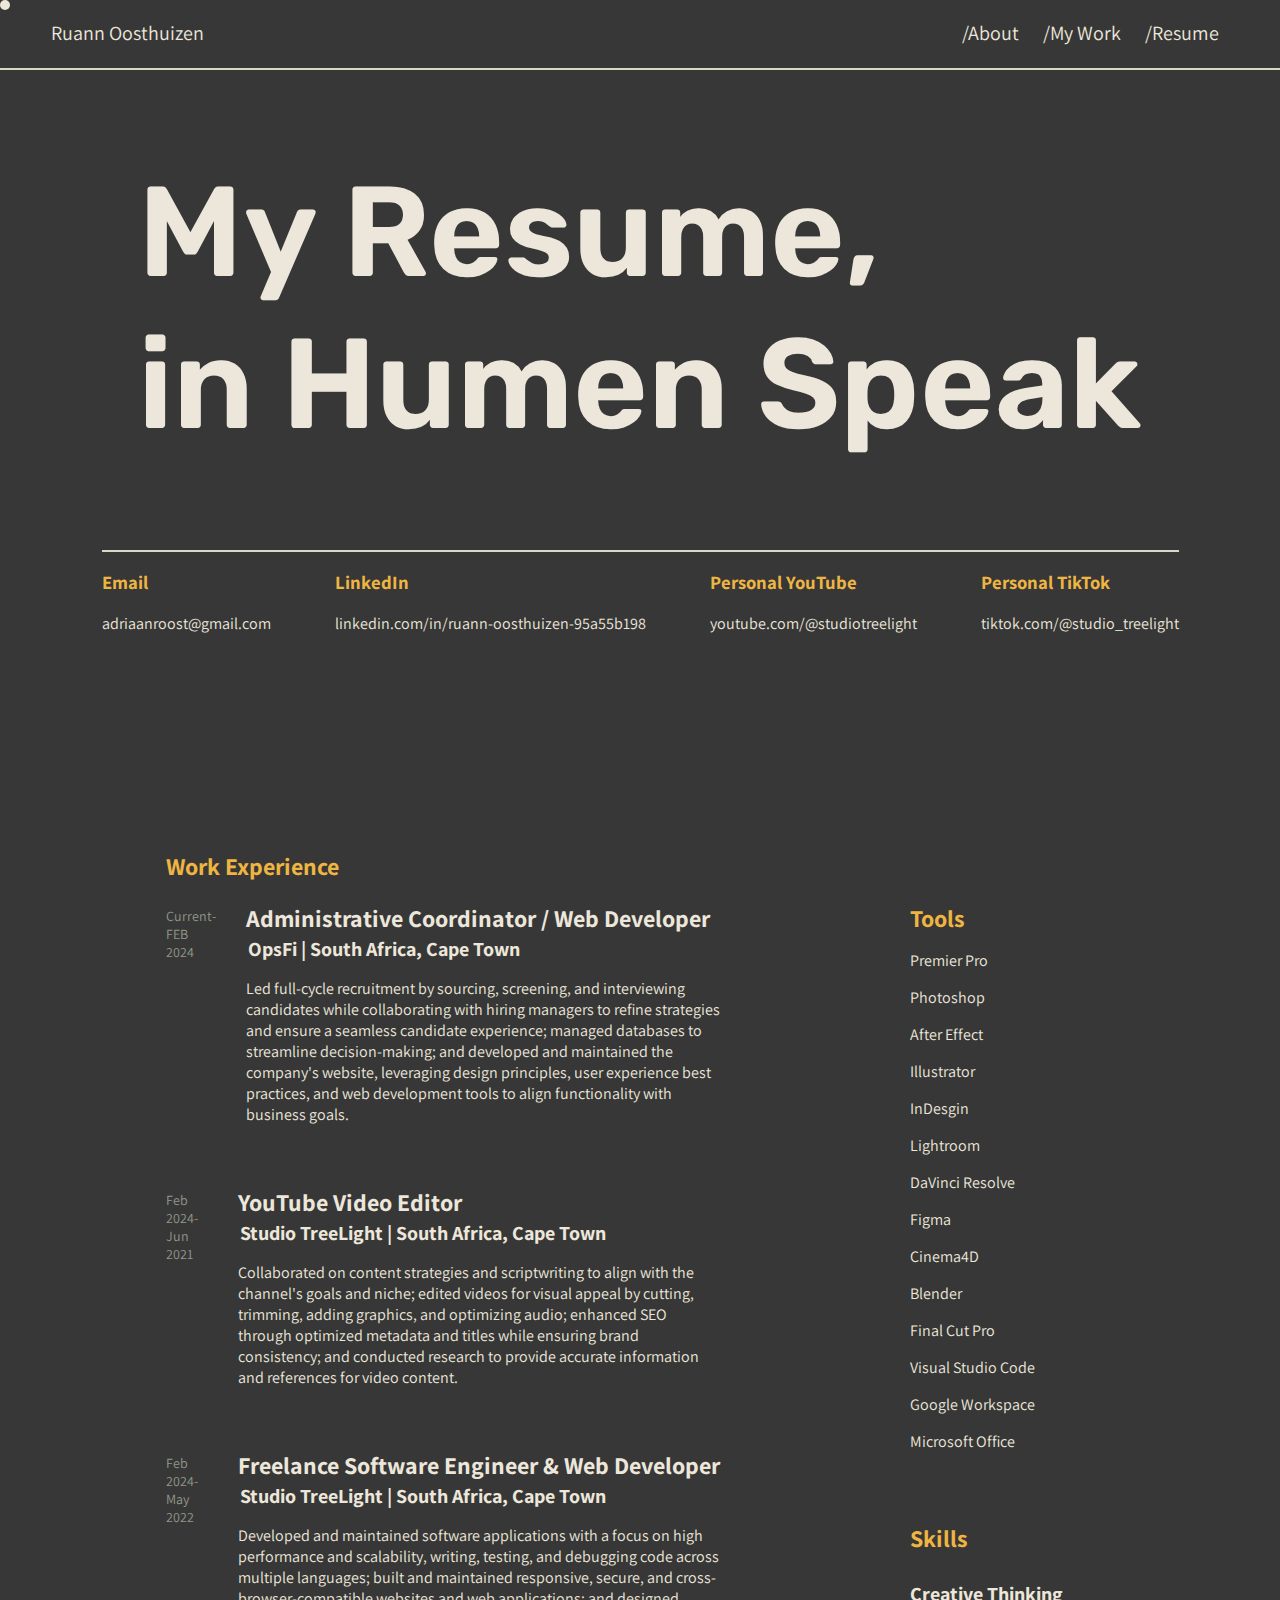
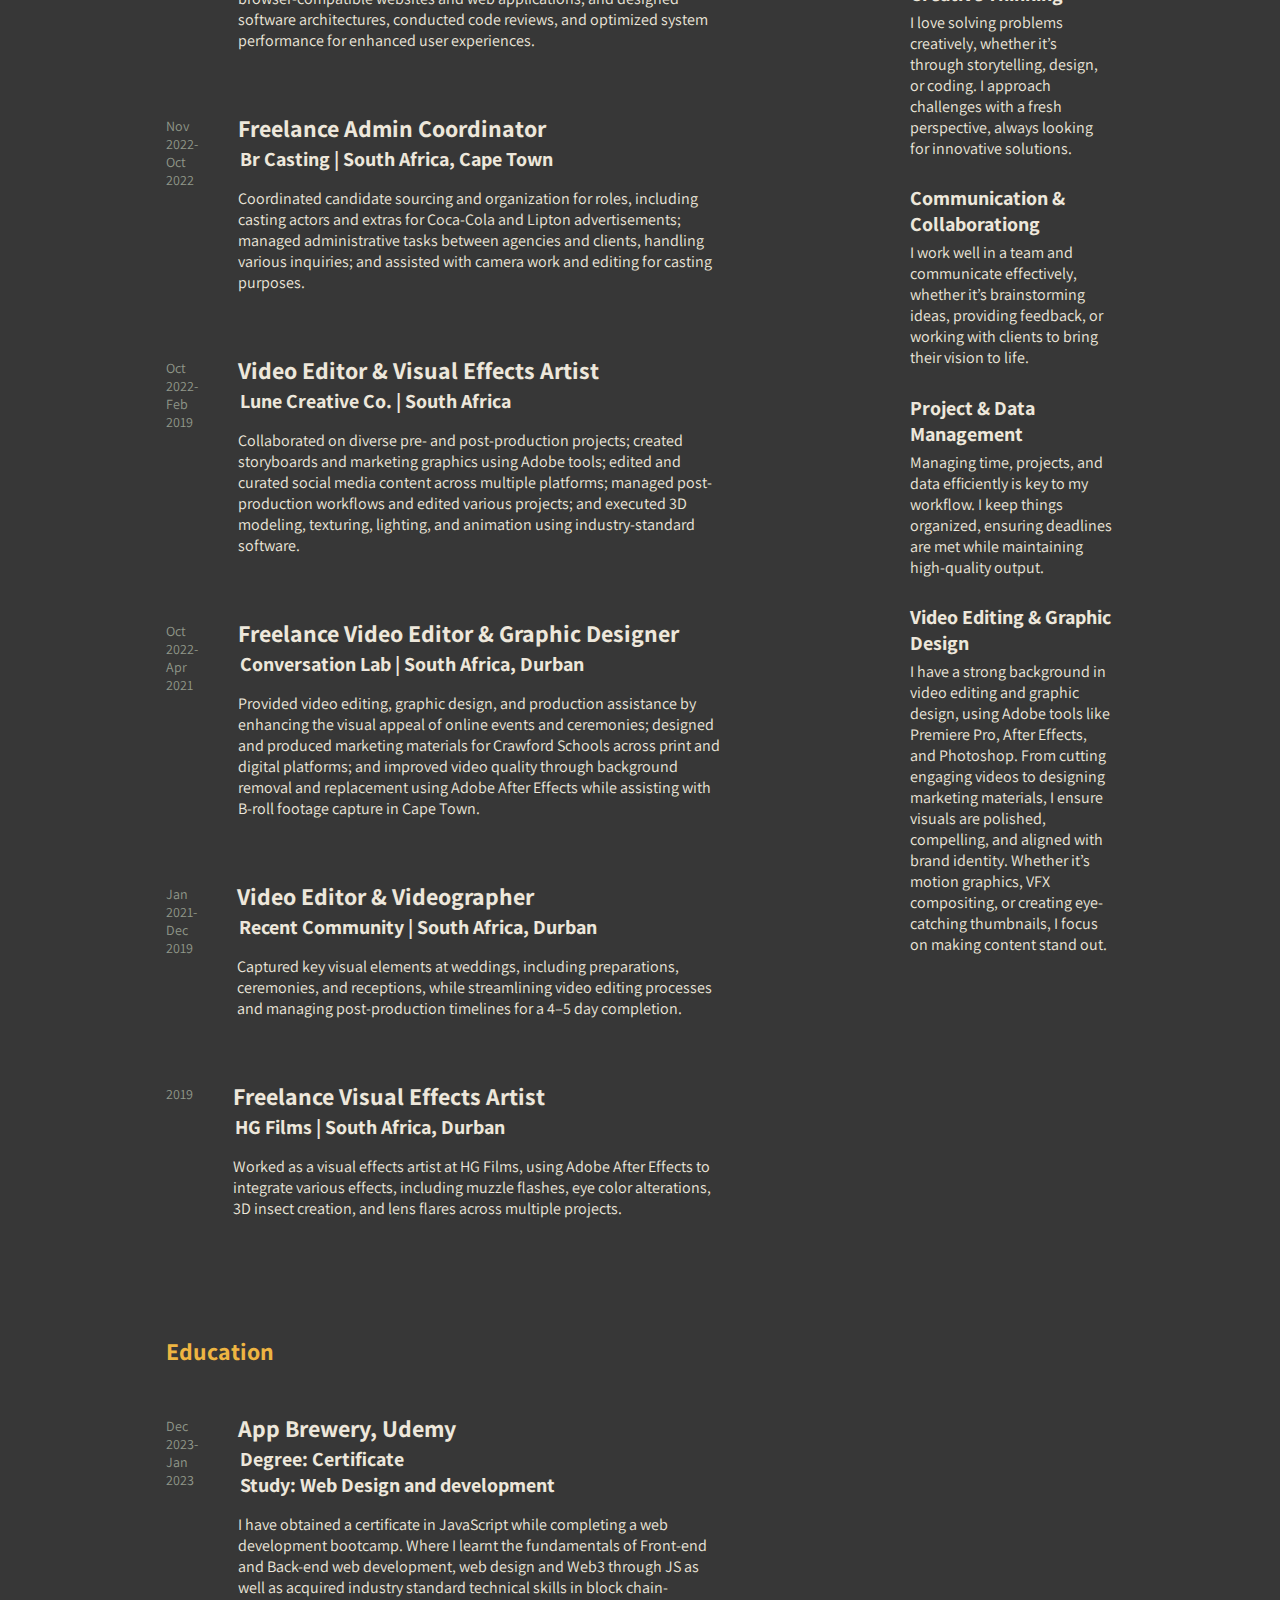
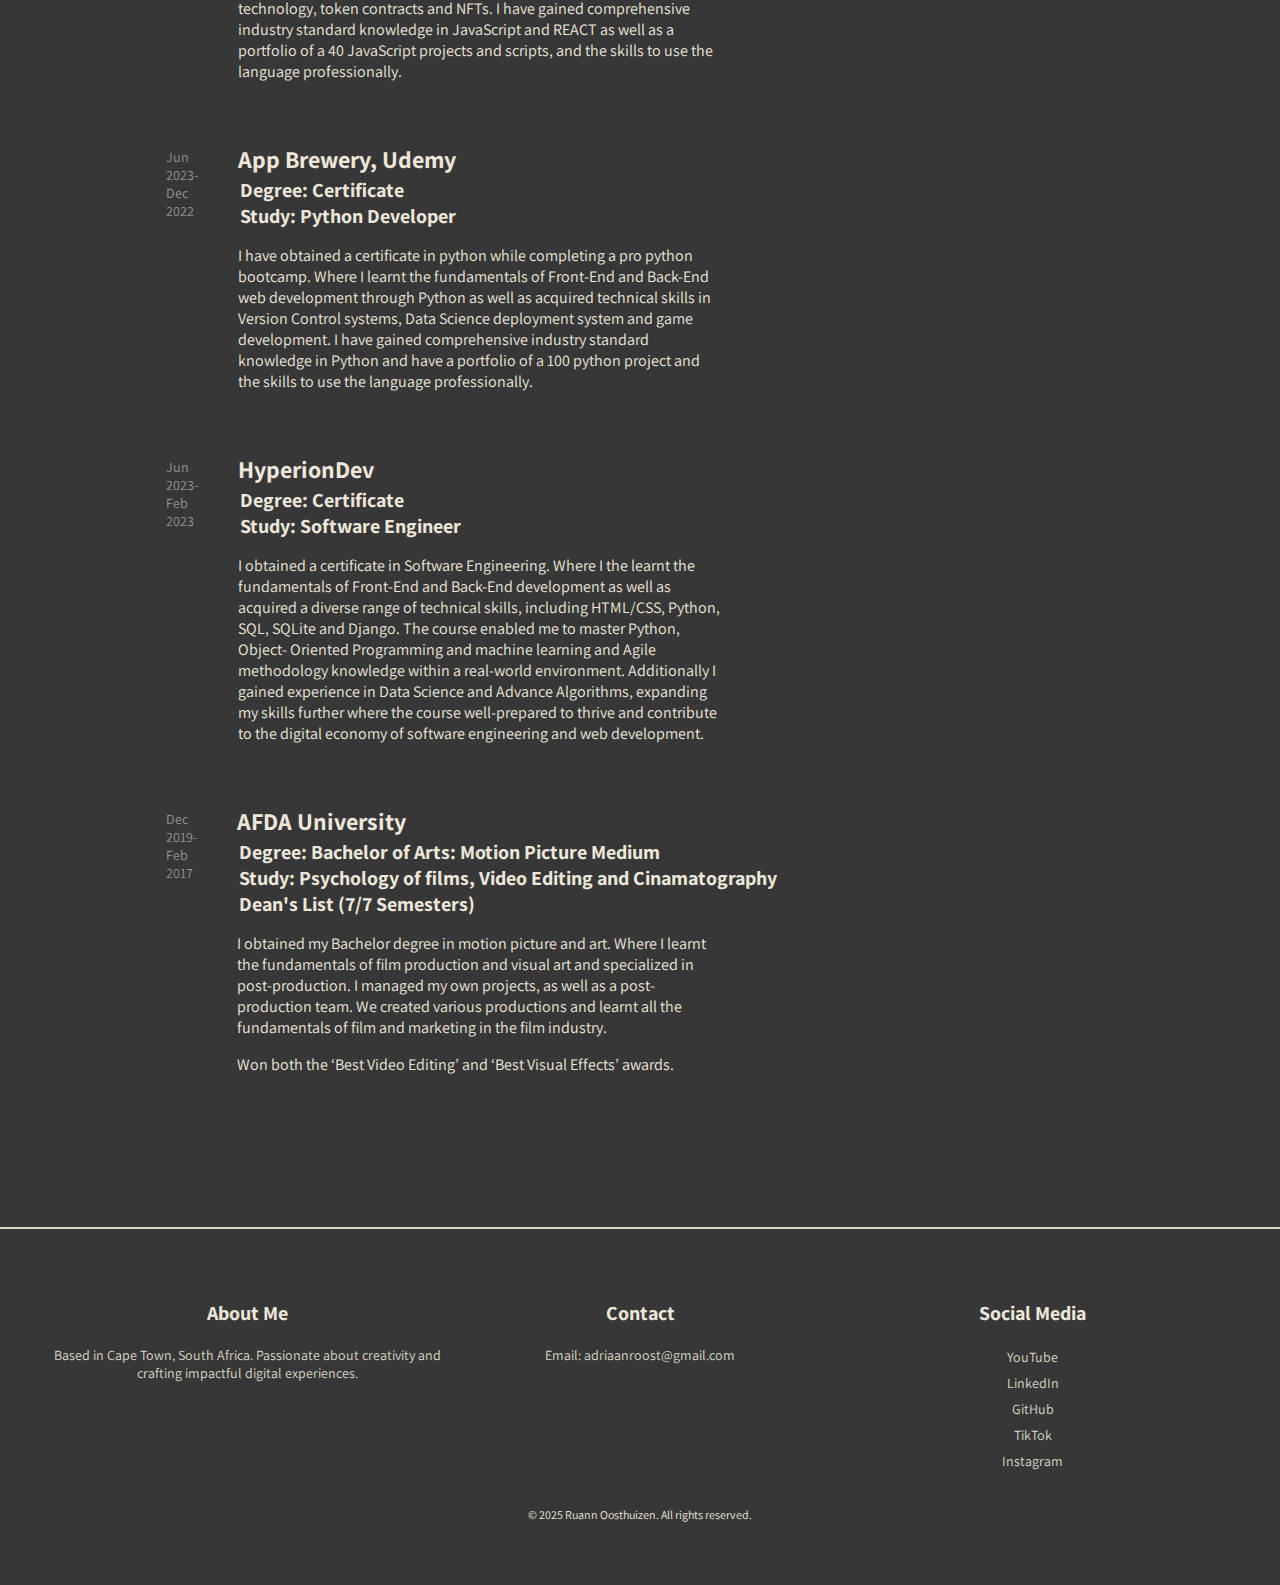
<file: resume.html>
<!DOCTYPE html>
<html lang="en">
    <head>
        <meta charset="UTF-8">
        <meta name="viewport" content="width=device-width, initial-scale=1.0">
        <link rel="stylesheet" href="./style-sheets/resume-style.css">
        <link rel="preconnect" href="https://fonts.googleapis.com">
        <link rel="preconnect" href="https://fonts.gstatic.com" crossorigin>
        <link href="https://fonts.googleapis.com/css2?family=Assistant:wght@200..800&family=Rubik:ital,wght@0,300..900;1,300..900&display=swap" rel="stylesheet">
        <title>Ruann's Resume</title>
    </head>
    <body>
        
    <!-- Mouse Cursor div -->
        <div class="custom-cursor"></div>

    <!-- Navigation Section -->
        <nav class="pc-nav-menu">
            <div class="name-nav-content">
                <a href="./index.html" class="navbar-name">Ruann Oosthuizen</a>
            </div>
            <div class="menu-nav-content">
                <a href="./about.html" class="navbar-item">/About</a>
                <div class="dropdown">
                    <a href="#" class="navbar-item dropdown-toggle">/My Work</a>
                    <div class="dropdown-menu">
                        <a href="./videography.html" class="dropdown-item">Videography</a>
                        <a href="./photography.html" class="dropdown-item">Photography</a>
                        <a href="./graphic-design.html" class="dropdown-item">Graphic Design</a>
                        <!-- <a href="./codespace.html" class="dropdown-item">Code Block</a> -->
                    </div>
                </div>
                <a href="./resume.html" class="navbar-item">/Resume</a>
                <!-- <a href="./contact.html" class="navbar-item">/Contact</a> -->
            </div>
        </nav>

    <!-- Landing Page Section -->
        <div class="landing-page">
            <div class="landing-title-container">
                <h1 class="landing-title">My Resume,<br>in Humen Speak</h1>
            </div>
            <div class="quick-info-container">
                <div class="email-info">
                    <h3 class="info-title">Email</h3>
                    <p>adriaanroost@gmail.com</p>
                </div>
                <div class="LinkedIn-info">
                    <h3 class="info-title">LinkedIn</h3>
                    <p>linkedin.com/in/ruann-oosthuizen-95a55b198</p>
                </div>
                <div class="youtube-info">
                    <h3 class="info-title">Personal YouTube</h3>
                    <p>youtube.com/@studiotreelight</p>
                </div>
                <div class="tiktok-info">
                    <h3 class="info-title">Personal TikTok</h3>
                    <p>tiktok.com/@studio_treelight</p>
                </div>
            </div>
        </div>


    <!-- Work Experience with Tools -->
        <div class="work-experience">
            <h2 class="experience-section-title">Work Experience</h2>
            <div class="experience-content">
                <div class="experience-container">
                    <div class="work-point">
                        <div class="experience-date">
                            <p>Current-<br>FEB 2024</p>
                        </div>
                        <div class="experience-piece">
                            <h2 class="work-title">Administrative Coordinator / Web Developer</h2>
                            <h3 class="company-loc">OpsFi | South Africa, Cape Town</h3>
                            <p>Led full-cycle recruitment by sourcing, screening, and interviewing candidates while collaborating with hiring managers to refine strategies and ensure a seamless candidate experience; managed databases to streamline decision-making; and developed and maintained the company's website, leveraging design principles, user experience best practices, and web development tools to align functionality with business goals.</p>
                        </div>
                    </div>
                    <div class="work-point listed-points">
                        <div class="experience-date">
                            <p>Feb 2024-<br>Jun 2021</p>
                        </div>
                        <div class="experience-piece">
                            <h2 class="work-title">YouTube Video Editor</h2>
                            <h3 class="company-loc">Studio TreeLight | South Africa, Cape Town</h3>
                            <p>Collaborated on content strategies and scriptwriting to align with the channel's goals and niche; edited videos for visual appeal by cutting, trimming, adding graphics, and optimizing audio; enhanced SEO through optimized metadata and titles while ensuring brand consistency; and conducted research to provide accurate information and references for video content.</p>
                        </div>
                    </div>
                    <div class="work-point listed-points">
                        <div class="experience-date">
                            <p>Feb 2024-<br>May 2022</p>
                        </div>
                        <div class="experience-piece">
                            <h2 class="work-title">Freelance Software Engineer & Web Developer</h2>
                            <h3 class="company-loc">Studio TreeLight | South Africa, Cape Town</h3>
                            <p>Developed and maintained software applications with a focus on high performance and scalability, writing, testing, and debugging code across multiple languages; built and maintained responsive, secure, and cross-browser-compatible websites and web applications; and designed software architectures, conducted code reviews, and optimized system performance for enhanced user experiences.</p>
                        </div>
                    </div>
                    <div class="work-point listed-points">
                        <div class="experience-date">
                            <p>Nov 2022-<br>Oct 2022</p>
                        </div>
                        <div class="experience-piece">
                            <h2 class="work-title">Freelance Admin Coordinator</h2>
                            <h3 class="company-loc">Br Casting | South Africa, Cape Town</h3>
                            <p>Coordinated candidate sourcing and organization for roles, including casting actors and extras for Coca-Cola and Lipton advertisements; managed administrative tasks between agencies and clients, handling various inquiries; and assisted with camera work and editing for casting purposes.</p>
                        </div>
                    </div>
                    <div class="work-point listed-points">
                        <div class="experience-date">
                            <p>Oct 2022-<br>Feb 2019</p>
                        </div>
                        <div class="experience-piece">
                            <h2 class="work-title">Video Editor & Visual Effects Artist</h2>
                            <h3 class="company-loc">Lune Creative Co. | South Africa</h3>
                            <p>Collaborated on diverse pre- and post-production projects; created storyboards and marketing graphics using Adobe tools; edited and curated social media content across multiple platforms; managed post-production workflows and edited various projects; and executed 3D modeling, texturing, lighting, and animation using industry-standard software.</p>
                        </div>
                    </div>
                    <div class="work-point listed-points">
                        <div class="experience-date">
                            <p>Oct 2022-<br>Apr 2021</p>
                        </div>
                        <div class="experience-piece">
                            <h2 class="work-title">Freelance Video Editor & Graphic Designer</h2>
                            <h3 class="company-loc">Conversation Lab | South Africa, Durban</h3>
                            <p>Provided video editing, graphic design, and production assistance by enhancing the visual appeal of online events and ceremonies; designed and produced marketing materials for Crawford Schools across print and digital platforms; and improved video quality through background removal and replacement using Adobe After Effects while assisting with B-roll footage capture in Cape Town.</p>
                        </div>
                    </div>
                    <div class="work-point listed-points">
                        <div class="experience-date">
                            <p>Jan 2021-<br>Dec 2019</p>
                        </div>
                        <div class="experience-piece">
                            <h2 class="work-title">Video Editor & Videographer</h2>
                            <h3 class="company-loc">Recent Community | South Africa, Durban</h3>
                            <p>Captured key visual elements at weddings, including preparations, ceremonies, and receptions, while streamlining video editing processes and managing post-production timelines for a 4–5 day completion.</p>
                        </div>
                    </div>
                    <div class="work-point listed-points final-point">
                        <div class="experience-date">
                            <p>2019</p>
                        </div>
                        <div class="experience-piece">
                            <h2 class="work-title">Freelance Visual Effects Artist</h2>
                            <h3 class="company-loc">HG Films | South Africa, Durban</h3>
                            <p>Worked as a visual effects artist at HG Films, using Adobe After Effects to integrate various effects, including muzzle flashes, eye color alterations, 3D insect creation, and lens flares across multiple projects.</p>
                        </div>
                    </div>
                    <h2 class="experience-section-title">Education</h2>
                    <div class="work-point listed-points">
                        <div class="experience-date">
                            <p>Dec 2023-<br>Jan 2023</p>
                        </div>
                        <div class="experience-piece">
                            <h2 class="work-title">App Brewery, Udemy</h2>
                            <h3 class="company-loc">Degree: Certificate
                                                <br>Study: Web Design and development
                            </h3>
                            <p>I have obtained a certificate in JavaScript while completing a web development bootcamp. Where I learnt the fundamentals of Front-end and Back-end web development, web design and Web3 through JS as well as acquired industry standard technical skills in block chain-technology, token contracts and NFTs. I have gained comprehensive industry standard knowledge in JavaScript and REACT as well as a portfolio of a 40 JavaScript projects and scripts, and the skills to use the language professionally.</p>
                        </div>
                    </div>
                    <div class="work-point listed-points">
                        <div class="experience-date">
                            <p>Jun 2023-<br>Dec 2022</p>
                        </div>
                        <div class="experience-piece">
                            <h2 class="work-title">App Brewery, Udemy</h2>
                            <h3 class="company-loc">Degree: Certificate
                                                <br>Study: Python Developer
                            </h3>
                            <p>I have obtained a certificate in python while completing a pro python bootcamp. Where I learnt the fundamentals of Front-End and Back-End web development through Python as well as acquired technical skills in Version Control systems, Data Science deployment system and game development. I have gained comprehensive industry standard knowledge in Python and have a portfolio of a 100 python project and the skills to use the language professionally.</p>
                        </div>
                    </div>
                    <div class="work-point listed-points">
                        <div class="experience-date">
                            <p>Jun 2023-<br>Feb 2023</p>
                        </div>
                        <div class="experience-piece">
                            <h2 class="work-title">HyperionDev</h2>
                            <h3 class="company-loc">Degree: Certificate
                                                <br>Study: Software Engineer
                            </h3>
                            <p>I obtained a certificate in Software Engineering. Where I the learnt the fundamentals of Front-End and Back-End development as well as acquired a diverse range of technical skills, including HTML/CSS, Python, SQL, SQLite and Django. The course enabled me to master Python, Object- Oriented Programming and machine learning and Agile methodology knowledge within a real-world environment. Additionally I gained experience in Data Science and Advance Algorithms, expanding my skills further where the course well-prepared to thrive and contribute to the digital economy of software engineering and web development.</p>
                        </div>
                    </div>
                    <div class="work-point listed-points final-point">
                        <div class="experience-date">
                            <p>Dec 2019-<br>Feb 2017</p>
                        </div>
                        <div class="experience-piece">
                            <h2 class="work-title">AFDA University</h2>
                            <h3 class="company-loc">Degree: Bachelor of Arts: Motion Picture Medium
                                                <br>Study: Psychology of films, Video Editing and Cinamatography
                                                <br>Dean's List (7/7 Semesters)

                            </h3>
                            <p>I obtained my Bachelor degree in motion picture and art. Where I learnt the fundamentals of film production and visual art and specialized in post-production. I managed my own projects, as well as a post-production team. We created various productions and learnt all the fundamentals of film and marketing in the film industry.</p>
                            <p>Won both the ‘Best Video Editing’ and ‘Best Visual Effects’ awards.</p>
                        </div>
                    </div>
                </div>
                <div class="tools-skills">
                    <div class="tools-container">
                        <h2 class="ts-title">Tools</h2>
                        <p class="tool-point">Premier Pro</p>
                        <p class="tool-point">Photoshop</p>
                        <p class="tool-point">After Effect</p>
                        <p class="tool-point">Illustrator</p>
                        <p class="tool-point">InDesgin</p>
                        <p class="tool-point">Lightroom</p>
                        <p class="tool-point">DaVinci Resolve</p>
                        <p class="tool-point">Figma</p>
                        <p class="tool-point">Cinema4D</p>
                        <p class="tool-point">Blender</p>
                        <p class="tool-point">Final Cut Pro</p>
                        <p class="tool-point">Visual Studio Code</p>
                        <p class="tool-point">Google Workspace</p>
                        <p class="tool-point">Microsoft Office</p>
                    </div>
                    <div class="skills-container">
                        <h2 class="ts-title">Skills</h2>
                        <h4 class="skill-point">Creative Thinking</h4>
                        <p class="skill-par">I love solving problems creatively, whether it’s through storytelling, design, or coding. I approach challenges with a fresh perspective, always looking for innovative solutions.</p>
                        <h4 class="skill-point">Communication & Collaborationg</h4>
                        <p class="skill-par">I work well in a team and communicate effectively, whether it’s brainstorming ideas, providing feedback, or working with clients to bring their vision to life.</p>
                        <h4 class="skill-point">Project & Data Management</h4>
                        <p class="skill-par">Managing time, projects, and data efficiently is key to my workflow. I keep things organized, ensuring deadlines are met while maintaining high-quality output.</p>
                        <h4 class="skill-point">Video Editing & Graphic Design</h4>
                        <p class="skill-par">I have a strong background in video editing and graphic design, using Adobe tools like Premiere Pro, After Effects, and Photoshop. From cutting engaging videos to designing marketing materials, I ensure visuals are polished, compelling, and aligned with brand identity. Whether it’s motion graphics, VFX compositing, or creating eye-catching thumbnails, I focus on making content stand out.</p>
                    </div>
                </div>
            </div>
        </div>


    <!-- Footer -->
        <footer class="portfolio-footer">
            <div class="footer-container">
                <div class="footer-section">
                    <h3>About Me</h3>
                    <p>Based in Cape Town, South Africa. Passionate about creativity and crafting impactful digital experiences.</p>
                </div>
                <div class="footer-section">
                    <h3>Contact</h3>
                    <p>Email: <a href="mailto:adriaanroost@gmail.com">adriaanroost@gmail.com</a></p>
                </div>
                <div class="footer-section">
                    <h3>Social Media</h3>
                    <ul class="social-links">
                        <li><a href="https://www.youtube.com/@studiotreelight" target="_blank">YouTube</a></li>
                        <li><a href="https://www.linkedin.com/in/ruann-oosthuizen-95a55b198/" target="_blank">LinkedIn</a></li>
                        <li><a href="https://github.com/RuannOosthuizen" target="_blank">GitHub</a></li>
                        <li><a href="https://www.tiktok.com/@studio_treelight" target="_blank">TikTok</a></li>
                        <li><a href="https://www.instagram.com/studio_treelight/" target="_blank">Instagram</a></li>
                    </ul>
                </div>
            </div>
            <div class="footer-bottom">
                <p>&copy; 2025 Ruann Oosthuizen. All rights reserved.</p>
            </div>
        </footer>
    
    </body>
    <script>

// Custom mouse cursor with smooth lagigng effect script:
        const cursor = document.querySelector('.custom-cursor');

        // Move the cursor with the mouse
        document.addEventListener('mousemove', (e) => {
            cursor.style.top = `${e.clientY}px`;
            cursor.style.left = `${e.clientX}px`;
        });

        // Add hover effect for clickable elements
        document.querySelectorAll('a, button, .clickable').forEach((element) => {
            element.addEventListener('mouseenter', () => {
                cursor.classList.add('hovered'); // Add the class on hover
            });

            element.addEventListener('mouseleave', () => {
                cursor.classList.remove('hovered'); // Remove the class on hover out
            });
        });

    </script>
</html>
</file>
<file: style-sheets/contact-style.css>
/* Global Varouables */
:root {
    --header-font: "Rubik", serif;
    --body-font: "Assistant", sans-serif;
    --obsidian-colour: rgb(13, 13, 13);
    --midnight-colour: rgb(55, 55, 55);
    --mint-colour: rgb(145, 152, 138);
    --seafoam-colour: rgb(215, 216, 198);
    --agate-colour: rgb(237, 231, 219);
    --accent-colour: rgb(238, 181, 66);
    --page-h1-size: 4em;
    --page-h2-size: 24px;
    --page-h3-size: 20px;
    --page-p-size: 1.7em;
}


/* Full html style */
* {
    box-sizing: border-box;
    color: var(--agate-colour);
    font-family: var(--body-font);
    cursor: none;
}
.custom-cursor {
    position: fixed;
    top: 0;
    left: 0;
    width: 10px;
    height: 10px;
    background-color: var(--agate-colour);
    border-radius: 50%;
    pointer-events: none;
    z-index: 10000;
    transition: transform 0.2s ease;
}
.custom-cursor.hovered {
    transform: translate(-50%, -50%) scale(2);
}


/* Body Style */
body {
    background: var(--midnight-colour);
    height: 100vh;
    width: 100vw;
    margin: 0;
    padding: 0;
}



/* Navigation Bar Style */
.pc-nav-menu {
    height: 70px;
    width: 100%;
    padding: 20px 4vw;
    font-family: var(--header-font);
    font-size: 20px;
    text-align: center;
    border-bottom: 2px solid var(--seafoam-colour);
}
.pc-nav-menu a {
    text-decoration: none;
    transition: color 0.3s ease-in-out;
}
.name-nav-content {
    float: left;
}
.menu-nav-content {
    float: right;
}
.navbar-item {
    padding: 0 10px 0 10px;
}
.navbar-item:hover, .navbar-name:hover{
    color: var(--accent-colour);
}
/* Dropdown Menu */
.dropdown {
    position: relative;
    display: inline-block;
}
.dropdown-menu {
    display: none;
    position: absolute;
    top: 100%;
    left: 0;
    background-color: white;
    box-shadow: 0px 4px 6px rgba(0, 0, 0, 0.1);
    border: 1px solid var(--seafoam-colour);
    z-index: 10;
}
.dropdown-item {
    padding: 10px 20px;
    white-space: nowrap;
    display: block;
    color: black;
    text-decoration: none;
}
.dropdown-item:hover {
    background-color: var(--accent-colour);
    color: white;
}
/* Show Dropdown on Hover */
.dropdown:hover .dropdown-menu {
    display: block;
}



.contact-container {
    max-width: 600px;
    margin: auto;
    padding: 20px;
    border: 1px solid #ccc;
    border-radius: 10px;
    box-shadow: 2px 2px 10px rgba(0, 0, 0, 0.1);
}
.social-links a {
    display: inline-block;
    margin: 10px;
    text-decoration: none;
    font-size: 20px;
    color: #0073e6;
}






/* Footer Style */
.portfolio-footer {
    padding: 4vw;
    margin-top: 4vh;
    text-align: center;
    border-top: 2px solid var(--seafoam-colour);
}
.footer-container {
    display: flex;
    flex-wrap: wrap;
    justify-content: space-between;
}
.footer-section {
    flex: 1 1 calc(33.333% - 20px);
    min-width: 200px;
}
.footer-section h3 {
    font-size: var(--page-h3-size);
}
.footer-section p,
.footer-section a {
    font-size: 14px;
    color: var(--seafoam-colour);
    text-decoration: none;
}
.footer-section a:hover {
    color: var(--accent-colour);
}
.social-links {
    list-style: none;
    padding: 0;
}
.social-links li {
    margin: 5px 0;
}
.footer-bottom {
    margin-top: 20px;
    font-size: 12px;
}
</file>
<file: style-sheets/photography-style.css>
/* Global Varouables */
:root {
    --header-font: "Rubik", serif;
    --body-font: "Assistant", sans-serif;
    --obsidian-colour: rgb(13, 13, 13);
    --midnight-colour: rgb(55, 55, 55);
    --mint-colour: rgb(145, 152, 138);
    --seafoam-colour: rgb(215, 216, 198);
    --agate-colour: rgb(237, 231, 219);
    --accent-colour: rgb(238, 181, 66);
    --page-h1-size: 4em;
    --page-h2-size: 24px;
    --page-h3-size: 20px;
    --page-p-size: 1.7em;
}


/* Full html style */
* {
    box-sizing: border-box;
    color: var(--agate-colour);
    font-family: var(--body-font);
    cursor: none;
}
.custom-cursor {
    position: fixed;
    top: 0;
    left: 0;
    width: 10px;
    height: 10px;
    background-color: var(--agate-colour);
    border-radius: 50%;
    pointer-events: none;
    z-index: 10000;
    transition: transform 0.2s ease;
}
.custom-cursor.hovered {
    transform: translate(-50%, -50%) scale(2);
}


/* Body Style */
body {
    background: var(--midnight-colour);
    height: 100vh;
    width: 100vw;
    margin: 0;
    padding: 0;
}



/* Navigation Bar Style */
.pc-nav-menu {
    height: 70px;
    width: 100%;
    padding: 20px 4vw;
    font-family: var(--header-font);
    font-size: 20px;
    text-align: center;
    border-bottom: 2px solid var(--seafoam-colour);
}
.pc-nav-menu a {
    text-decoration: none;
    transition: color 0.3s ease-in-out;
}
.name-nav-content {
    float: left;
}
.menu-nav-content {
    float: right;
}
.navbar-item {
    padding: 0 10px 0 10px;
}
.navbar-item:hover, .navbar-name:hover{
    color: var(--accent-colour);
}
/* Dropdown Menu */
.dropdown {
    position: relative;
    display: inline-block;
}
.dropdown-menu {
    display: none;
    position: absolute;
    top: 100%;
    left: 0;
    background-color: white;
    box-shadow: 0px 4px 6px rgba(0, 0, 0, 0.1);
    border: 1px solid var(--seafoam-colour);
    z-index: 10;
}
.dropdown-item {
    padding: 10px 20px;
    white-space: nowrap;
    display: block;
    color: black;
    text-decoration: none;
}
.dropdown-item:hover {
    background-color: var(--accent-colour);
    color: white;
}
/* Show Dropdown on Hover */
.dropdown:hover .dropdown-menu {
    display: block;
}



/* Showcase Section Styles */
.work-showcase {
    display: flex;
    justify-content: space-between;
    align-items: flex-start;
    gap: 2vw;
    padding: 4vw 8vw 0 8vw;
}
.grid-column {
    flex: 1;
    display: flex;
    flex-direction: column;
    gap: 2vw;
}
.showcase-img img {
    width: 100%;
    height: auto;
}



/* Footer Style */
.portfolio-footer {
    padding: 4vw;
    margin-top: 4vh;
    text-align: center;
    border-top: 2px solid var(--seafoam-colour);
}
.footer-container {
    display: flex;
    flex-wrap: wrap;
    justify-content: space-between;
}
.footer-section {
    flex: 1 1 calc(33.333% - 20px);
    min-width: 200px;
}
.footer-section h3 {
    font-size: var(--page-h3-size);
}
.footer-section p,
.footer-section a {
    font-size: 14px;
    color: var(--seafoam-colour);
    text-decoration: none;
}
.footer-section a:hover {
    color: var(--accent-colour);
}
.social-links {
    list-style: none;
    padding: 0;
}
.social-links li {
    margin: 5px 0;
}
.footer-bottom {
    margin-top: 20px;
    font-size: 12px;
}
</file>
<file: style-sheets/resume-style.css>
/* Global Varouables */
:root {
    --header-font: "Rubik", serif;
    --body-font: "Assistant", sans-serif;
    --obsidian-colour: rgb(13, 13, 13);
    --midnight-colour: rgb(55, 55, 55);
    --mint-colour: rgb(145, 152, 138);
    --seafoam-colour: rgb(215, 216, 198);
    --agate-colour: rgb(237, 231, 219);
    --accent-colour: rgb(238, 181, 66);
    --page-h1-size: 4em;
    --page-h2-size: 24px;
    --page-h3-size: 20px;
    --page-p-size: 1.7em;
}


/* Full html style */
* {
    box-sizing: border-box;
    color: var(--agate-colour);
    font-family: var(--body-font);
    cursor: none;
}
.custom-cursor {
    position: fixed;
    top: 0;
    left: 0;
    width: 10px;
    height: 10px;
    background-color: var(--agate-colour);
    border-radius: 50%;
    pointer-events: none;
    z-index: 10000;
    transition: transform 0.2s ease;
}
.custom-cursor.hovered {
    transform: translate(-50%, -50%) scale(2);
}


/* Body Style */
body {
    background: var(--midnight-colour);
    height: 100vh;
    width: 100vw;
    margin: 0;
    padding: 0;
}



/* Navigation Bar Style */
.pc-nav-menu {
    height: 70px;
    width: 100%;
    padding: 20px 4vw;
    font-family: var(--header-font);
    font-size: 20px;
    text-align: center;
    border-bottom: 2px solid var(--seafoam-colour);
}
.pc-nav-menu a {
    text-decoration: none;
    transition: color 0.3s ease-in-out;
}
.name-nav-content {
    float: left;
}
.menu-nav-content {
    float: right;
}
.navbar-item {
    padding: 0 10px 0 10px;
}
.navbar-item:hover, .navbar-name:hover{
    color: var(--accent-colour);
}
/* Dropdown Menu */
.dropdown {
    position: relative;
    display: inline-block;
}
.dropdown-menu {
    display: none;
    position: absolute;
    top: 100%;
    left: 0;
    background-color: white;
    box-shadow: 0px 4px 6px rgba(0, 0, 0, 0.1);
    border: 1px solid var(--seafoam-colour);
    z-index: 10;
}
.dropdown-item {
    padding: 10px 20px;
    white-space: nowrap;
    display: block;
    color: black;
    text-decoration: none;
}
.dropdown-item:hover {
    background-color: var(--accent-colour);
    color: white;
}
/* Show Dropdown on Hover */
.dropdown:hover .dropdown-menu {
    display: block;
}
#mobile-nav-btn {
    display: none;
}
.mobile-nav-menu {
    display: none;
}



/* landing page style */
.landing-page {
    display: flex;
    justify-content: center;
    align-items: center;
    flex-direction: column;
}
.landing-title {
    font-family: var(--header-font);
    font-size: 128px;
    font-weight: 600;
    margin-bottom: 10vh;
}
.quick-info-container {
    display: flex;
    gap: 5vw;
    border-top: 2px solid var(--seafoam-colour);
}
.info-title {
    color: var(--accent-colour);
}



/* Work Experience section style */
.work-experience {
    padding: 0 13vw;
    margin-top: 20vh;
    display: flex;
    flex-direction: column;
}
.experience-section-title {
    font-size: var(--page-h2-size);
    color: var(--accent-colour);
}
.experience-content {
    display: flex;
    gap: 5vw;
}
.experience-container {
    /* flex: 2 1; */
    width: 100%;
}
.work-point {
    display: flex;
}
.listed-points {
    margin-top: 5vh;
}
.experience-date {
    width: 80px;
}
.experience-date p {
    font-size: 14px;
    color: var(--mint-colour);
    margin-right: 40px;
    margin-top: 5px;
}
.work-title {
    font-size: var(--page-h2-size);
    color: var(--agate-colour);
    margin: 0px;
}
.company-loc {
    margin: 2px;
    font-size: var(--page-h3-size);
}
.experience-piece p {
    width: 80%;
}
.tools-skills {
    width: 30%;
}
.ts-title {
    font-size: var(--page-h2-size);
    color: var(--accent-colour);
    margin: 0;
}
.skills-container {
    margin-top: 70px;
}
.skill-point {
    margin-bottom: 5px;
    font-size: 20px;
}
.skill-par {
    margin: 5px 0 0 0;
}
.final-point {
    margin-bottom: 100px;
}




/* Footer Style */
.portfolio-footer {
    padding: 4vw;
    margin-top: 4vh;
    text-align: center;
    border-top: 2px solid var(--seafoam-colour);
}
.footer-container {
    display: flex;
    flex-wrap: wrap;
    justify-content: space-between;
}
.footer-section {
    flex: 1 1 calc(33.333% - 20px);
    min-width: 200px;
}
.footer-section h3 {
    font-size: var(--page-h3-size);
}
.footer-section p,
.footer-section a {
    font-size: 14px;
    color: var(--seafoam-colour);
    text-decoration: none;
}
.footer-section a:hover {
    color: var(--accent-colour);
}
.social-links {
    list-style: none;
    padding: 0;
}
.social-links li {
    margin: 5px 0;
}
.footer-bottom {
    margin-top: 20px;
    font-size: 12px;
}


/* Mobile View Code: */
</file>
